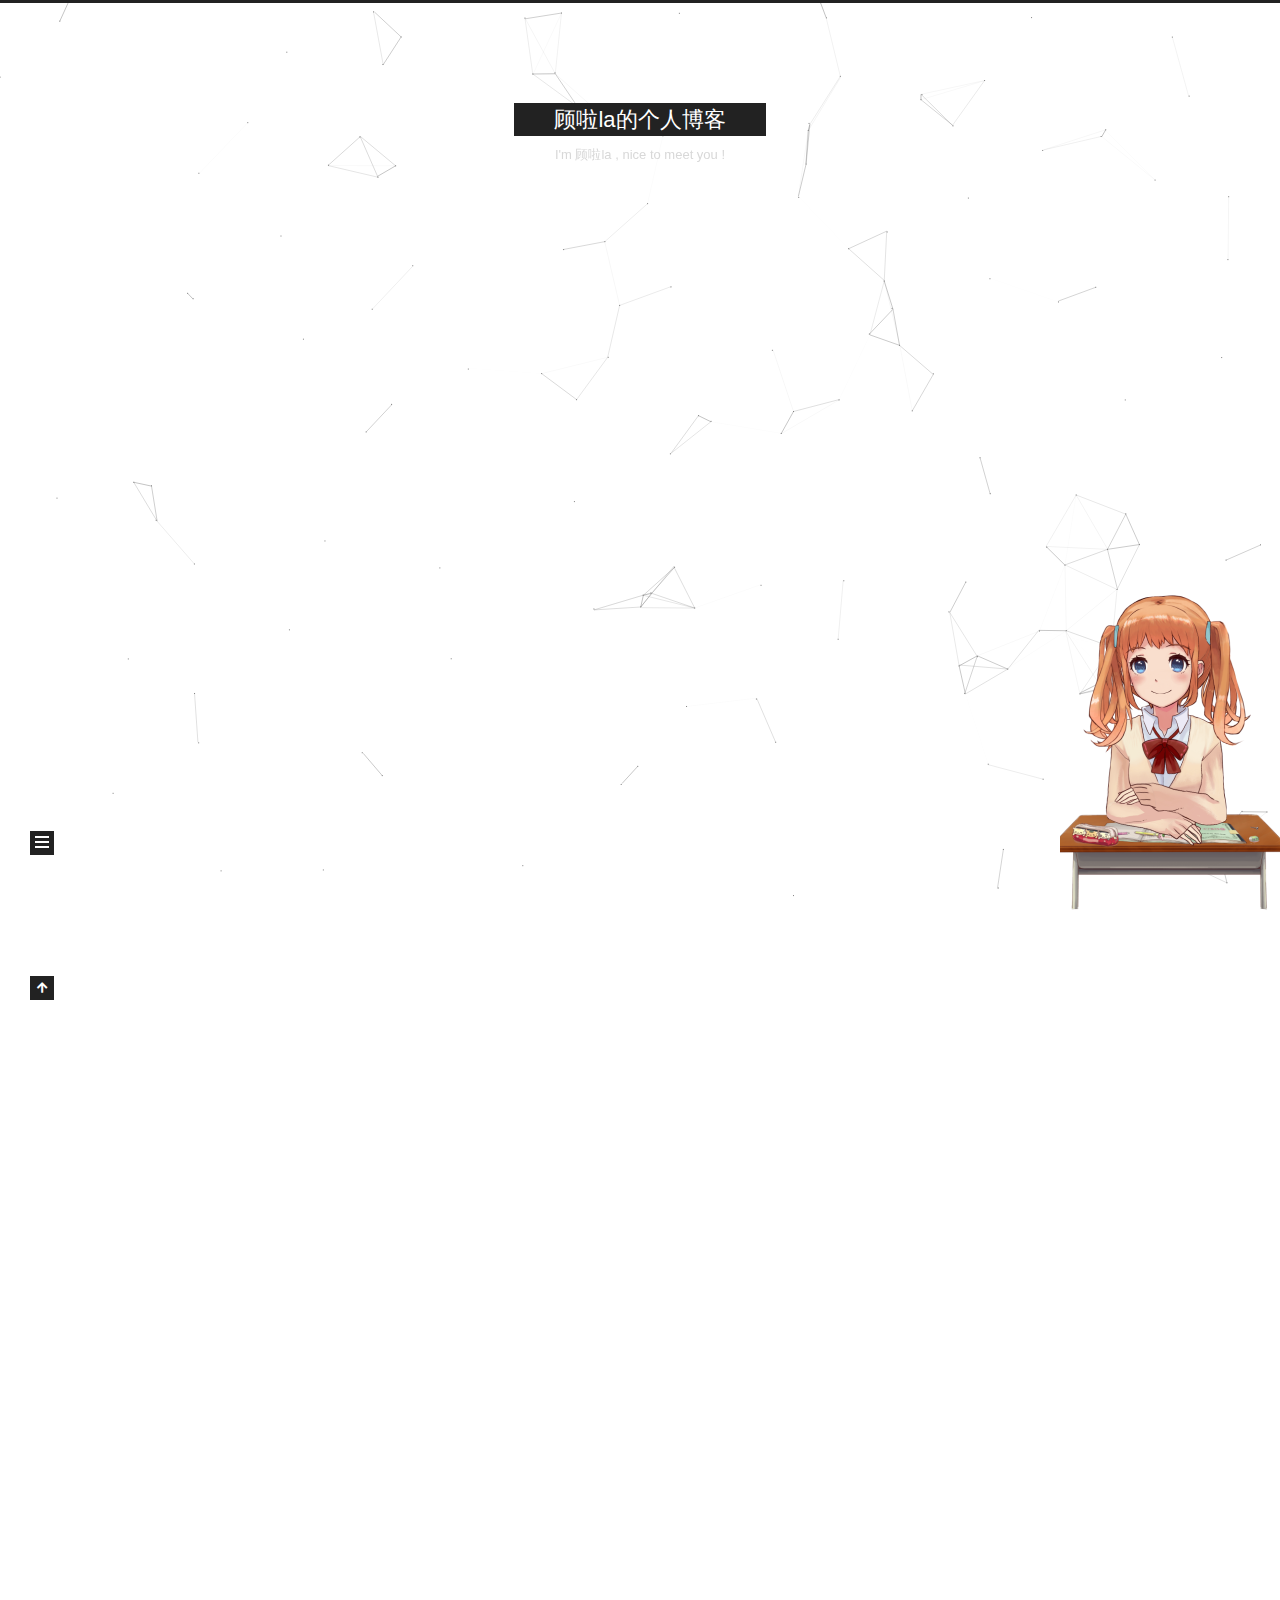
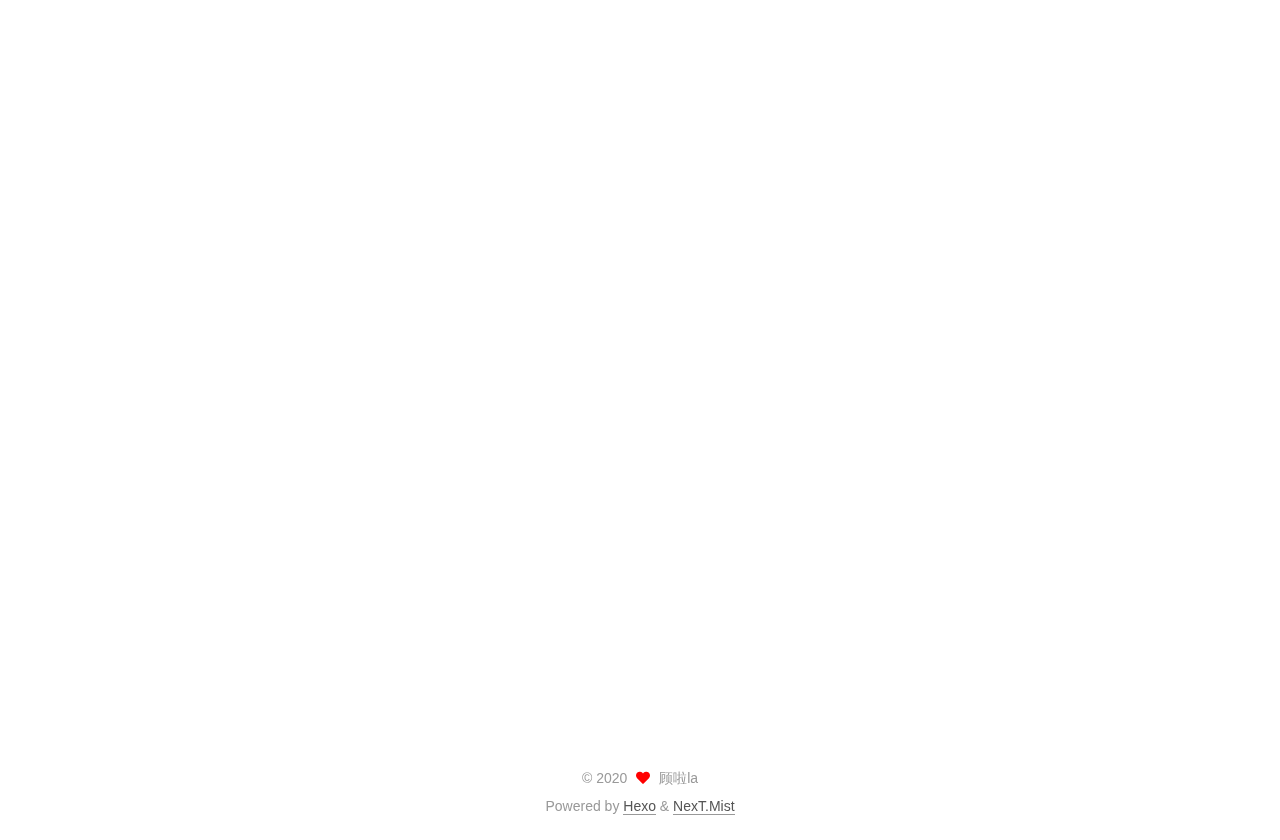
<file: index.html>
<!DOCTYPE html>
<html lang="en">
<head>
  <meta charset="UTF-8">
<meta name="viewport" content="width=device-width, initial-scale=1, maximum-scale=2">
<meta name="theme-color" content="#222">
<meta name="generator" content="Hexo 4.2.0">
  <link rel="apple-touch-icon" sizes="180x180" href="/images/apple-touch-icon-next.png">
  <link rel="icon" type="image/png" sizes="32x32" href="/images/favicon-32x32-next.png">
  <link rel="icon" type="image/png" sizes="16x16" href="/images/favicon-16x16-next.png">
  <link rel="mask-icon" href="/images/logo.svg" color="#222">

<link rel="stylesheet" href="/css/main.css">


<link rel="stylesheet" href="/lib/font-awesome/css/all.min.css">

<script id="hexo-configurations">
    var NexT = window.NexT || {};
    var CONFIG = {"hostname":"gutaiduanzhuang.github.io","root":"/","scheme":"Mist","version":"7.8.0","exturl":false,"sidebar":{"position":"left","display":"post","padding":18,"offset":12,"onmobile":false},"copycode":{"enable":false,"show_result":false,"style":null},"back2top":{"enable":true,"sidebar":false,"scrollpercent":false},"bookmark":{"enable":false,"color":"#222","save":"auto"},"fancybox":false,"mediumzoom":false,"lazyload":false,"pangu":false,"comments":{"style":"tabs","active":null,"storage":true,"lazyload":false,"nav":null},"algolia":{"hits":{"per_page":10},"labels":{"input_placeholder":"Search for Posts","hits_empty":"We didn't find any results for the search: ${query}","hits_stats":"${hits} results found in ${time} ms"}},"localsearch":{"enable":false,"trigger":"auto","top_n_per_article":1,"unescape":false,"preload":false},"motion":{"enable":true,"async":false,"transition":{"post_block":"fadeIn","post_header":"slideDownIn","post_body":"slideDownIn","coll_header":"slideLeftIn","sidebar":"slideUpIn"}}};
  </script>

  <meta property="og:type" content="website">
<meta property="og:title" content="顾啦la的个人博客">
<meta property="og:url" content="https://gutaiduanzhuang.github.io/index.html">
<meta property="og:site_name" content="顾啦la的个人博客">
<meta property="og:locale" content="en_US">
<meta property="article:author" content="顾啦la">
<meta name="twitter:card" content="summary">

<link rel="canonical" href="https://gutaiduanzhuang.github.io/">


<script id="page-configurations">
  // https://hexo.io/docs/variables.html
  CONFIG.page = {
    sidebar: "",
    isHome : true,
    isPost : false,
    lang   : 'en'
  };
</script>

  <title>顾啦la的个人博客</title>
  






  <noscript>
  <style>
  .use-motion .brand,
  .use-motion .menu-item,
  .sidebar-inner,
  .use-motion .post-block,
  .use-motion .pagination,
  .use-motion .comments,
  .use-motion .post-header,
  .use-motion .post-body,
  .use-motion .collection-header { opacity: initial; }

  .use-motion .site-title,
  .use-motion .site-subtitle {
    opacity: initial;
    top: initial;
  }

  .use-motion .logo-line-before i { left: initial; }
  .use-motion .logo-line-after i { right: initial; }
  </style>
</noscript>

<link rel="alternate" href="/atom.xml" title="顾啦la的个人博客" type="application/atom+xml">
</head>

<body itemscope itemtype="http://schema.org/WebPage">
  <div class="container use-motion">
    <div class="headband"></div>

    <header class="header" itemscope itemtype="http://schema.org/WPHeader">
      <div class="header-inner"><div class="site-brand-container">
  <div class="site-nav-toggle">
    <div class="toggle" aria-label="Toggle navigation bar">
      <span class="toggle-line toggle-line-first"></span>
      <span class="toggle-line toggle-line-middle"></span>
      <span class="toggle-line toggle-line-last"></span>
    </div>
  </div>

  <div class="site-meta">

    <a href="/" class="brand" rel="start">
      <span class="logo-line-before"><i></i></span>
      <h1 class="site-title">顾啦la的个人博客</h1>
      <span class="logo-line-after"><i></i></span>
    </a>
      <p class="site-subtitle" itemprop="description">I'm 顾啦la , nice to meet you !</p>
  </div>

  <div class="site-nav-right">
    <div class="toggle popup-trigger">
    </div>
  </div>
</div>




<nav class="site-nav">
  <ul id="menu" class="main-menu menu">
        <li class="menu-item menu-item-home">

    <a href="/" rel="section"><i class="fa fa-home fa-fw"></i>Home</a>

  </li>
        <li class="menu-item menu-item-archives">

    <a href="/archives/" rel="section"><i class="fa fa-archive fa-fw"></i>Archives<span class="badge">2</span></a>

  </li>
  </ul>
</nav>




</div>
    </header>

    
  <div class="back-to-top">
    <i class="fa fa-arrow-up"></i>
    <span>0%</span>
  </div>


    <main class="main">
      <div class="main-inner">
        <div class="content-wrap">
          

          <div class="content index posts-expand">
            
      
  
  
  <article itemscope itemtype="http://schema.org/Article" class="post-block" lang="en">
    <link itemprop="mainEntityOfPage" href="https://gutaiduanzhuang.github.io/2020/05/22/%E5%A6%82%E4%BD%95%E6%90%AD%E5%BB%BAHEXO%E5%8D%9A%E5%AE%A2/">

    <span hidden itemprop="author" itemscope itemtype="http://schema.org/Person">
      <meta itemprop="image" content="/images/%E5%BA%94%E8%AF%A5%E6%98%AF%E5%85%94%E5%AD%90%E5%90%A71.jpg">
      <meta itemprop="name" content="顾啦la">
      <meta itemprop="description" content="">
    </span>

    <span hidden itemprop="publisher" itemscope itemtype="http://schema.org/Organization">
      <meta itemprop="name" content="顾啦la的个人博客">
    </span>
      <header class="post-header">
        <h2 class="post-title" itemprop="name headline">
          
            <a href="/2020/05/22/%E5%A6%82%E4%BD%95%E6%90%AD%E5%BB%BAHEXO%E5%8D%9A%E5%AE%A2/" class="post-title-link" itemprop="url">如何搭建HEXO博客</a>
        </h2>

        <div class="post-meta">
            <span class="post-meta-item">
              <span class="post-meta-item-icon">
                <i class="far fa-calendar"></i>
              </span>
              <span class="post-meta-item-text">Posted on</span>
              

              <time title="Created: 2020-05-22 15:15:59 / Modified: 15:34:28" itemprop="dateCreated datePublished" datetime="2020-05-22T15:15:59+08:00">2020-05-22</time>
            </span>

          

        </div>
      </header>

    
    
    
    <div class="post-body" itemprop="articleBody">

      
          <h1 id="如何搭建HEXO博客"><a href="#如何搭建HEXO博客" class="headerlink" title="如何搭建HEXO博客"></a>如何搭建HEXO博客</h1><h3 id="这是一篇示例文章，也是我在HEXO上写的第一篇文章"><a href="#这是一篇示例文章，也是我在HEXO上写的第一篇文章" class="headerlink" title="这是一篇示例文章，也是我在HEXO上写的第一篇文章"></a>这是一篇示例文章，也是我在HEXO上写的第一篇文章</h3><p>主要目的是熟悉markdown的语法（借着搭建博客教程的名号哈哈）</p>
<p>目录</p>
<ol>
<li>创建github个人仓库</li>
<li>安装git</li>
<li>安装nodejs</li>
<li>安装hexo</li>
<li>最终搭建</li>
</ol>
<p>想要了解具体细节，可以看我在知乎上的文章</p>
<p>如何搭建hexo个人博客 - 顾啦la的文章 - 知乎<br><a href="https://zhuanlan.zhihu.com/p/137497835" target="_blank" rel="noopener">https://zhuanlan.zhihu.com/p/137497835</a></p>
<p>先到这儿吧，我发布试试。</p>

      
    </div>

    
    
    
      <footer class="post-footer">
        <div class="post-eof"></div>
      </footer>
  </article>
  
  
  

      
  
  
  <article itemscope itemtype="http://schema.org/Article" class="post-block" lang="en">
    <link itemprop="mainEntityOfPage" href="https://gutaiduanzhuang.github.io/2020/04/17/hello-world/">

    <span hidden itemprop="author" itemscope itemtype="http://schema.org/Person">
      <meta itemprop="image" content="/images/%E5%BA%94%E8%AF%A5%E6%98%AF%E5%85%94%E5%AD%90%E5%90%A71.jpg">
      <meta itemprop="name" content="顾啦la">
      <meta itemprop="description" content="">
    </span>

    <span hidden itemprop="publisher" itemscope itemtype="http://schema.org/Organization">
      <meta itemprop="name" content="顾啦la的个人博客">
    </span>
      <header class="post-header">
        <h2 class="post-title" itemprop="name headline">
          
            <a href="/2020/04/17/hello-world/" class="post-title-link" itemprop="url">Hello World</a>
        </h2>

        <div class="post-meta">
            <span class="post-meta-item">
              <span class="post-meta-item-icon">
                <i class="far fa-calendar"></i>
              </span>
              <span class="post-meta-item-text">Posted on</span>

              <time title="Created: 2020-04-17 21:01:38" itemprop="dateCreated datePublished" datetime="2020-04-17T21:01:38+08:00">2020-04-17</time>
            </span>

          

        </div>
      </header>

    
    
    
    <div class="post-body" itemprop="articleBody">

      
          <p>Welcome to <a href="https://hexo.io/" target="_blank" rel="noopener">Hexo</a>! This is your very first post. Check <a href="https://hexo.io/docs/" target="_blank" rel="noopener">documentation</a> for more info. If you get any problems when using Hexo, you can find the answer in <a href="https://hexo.io/docs/troubleshooting.html" target="_blank" rel="noopener">troubleshooting</a> or you can ask me on <a href="https://github.com/hexojs/hexo/issues" target="_blank" rel="noopener">GitHub</a>.</p>
<h2 id="Quick-Start"><a href="#Quick-Start" class="headerlink" title="Quick Start"></a>Quick Start</h2><h3 id="Create-a-new-post"><a href="#Create-a-new-post" class="headerlink" title="Create a new post"></a>Create a new post</h3><figure class="highlight bash"><table><tr><td class="gutter"><pre><span class="line">1</span><br></pre></td><td class="code"><pre><span class="line">$ hexo new <span class="string">"My New Post"</span></span><br></pre></td></tr></table></figure>

<p>More info: <a href="https://hexo.io/docs/writing.html" target="_blank" rel="noopener">Writing</a></p>
<h3 id="Run-server"><a href="#Run-server" class="headerlink" title="Run server"></a>Run server</h3><figure class="highlight bash"><table><tr><td class="gutter"><pre><span class="line">1</span><br></pre></td><td class="code"><pre><span class="line">$ hexo server</span><br></pre></td></tr></table></figure>

<p>More info: <a href="https://hexo.io/docs/server.html" target="_blank" rel="noopener">Server</a></p>
<h3 id="Generate-static-files"><a href="#Generate-static-files" class="headerlink" title="Generate static files"></a>Generate static files</h3><figure class="highlight bash"><table><tr><td class="gutter"><pre><span class="line">1</span><br></pre></td><td class="code"><pre><span class="line">$ hexo generate</span><br></pre></td></tr></table></figure>

<p>More info: <a href="https://hexo.io/docs/generating.html" target="_blank" rel="noopener">Generating</a></p>
<h3 id="Deploy-to-remote-sites"><a href="#Deploy-to-remote-sites" class="headerlink" title="Deploy to remote sites"></a>Deploy to remote sites</h3><figure class="highlight bash"><table><tr><td class="gutter"><pre><span class="line">1</span><br></pre></td><td class="code"><pre><span class="line">$ hexo deploy</span><br></pre></td></tr></table></figure>

<p>More info: <a href="https://hexo.io/docs/one-command-deployment.html" target="_blank" rel="noopener">Deployment</a></p>

      
    </div>

    
    
    
      <footer class="post-footer">
        <div class="post-eof"></div>
      </footer>
  </article>
  
  
  


  



          </div>
          

<script>
  window.addEventListener('tabs:register', () => {
    let { activeClass } = CONFIG.comments;
    if (CONFIG.comments.storage) {
      activeClass = localStorage.getItem('comments_active') || activeClass;
    }
    if (activeClass) {
      let activeTab = document.querySelector(`a[href="#comment-${activeClass}"]`);
      if (activeTab) {
        activeTab.click();
      }
    }
  });
  if (CONFIG.comments.storage) {
    window.addEventListener('tabs:click', event => {
      if (!event.target.matches('.tabs-comment .tab-content .tab-pane')) return;
      let commentClass = event.target.classList[1];
      localStorage.setItem('comments_active', commentClass);
    });
  }
</script>

        </div>
          
  
  <div class="toggle sidebar-toggle">
    <span class="toggle-line toggle-line-first"></span>
    <span class="toggle-line toggle-line-middle"></span>
    <span class="toggle-line toggle-line-last"></span>
  </div>

  <aside class="sidebar">
    <div class="sidebar-inner">

      <ul class="sidebar-nav motion-element">
        <li class="sidebar-nav-toc">
          Table of Contents
        </li>
        <li class="sidebar-nav-overview">
          Overview
        </li>
      </ul>

      <!--noindex-->
      <div class="post-toc-wrap sidebar-panel">
      </div>
      <!--/noindex-->

      <div class="site-overview-wrap sidebar-panel">
        <div class="site-author motion-element" itemprop="author" itemscope itemtype="http://schema.org/Person">
    <img class="site-author-image" itemprop="image" alt="顾啦la"
      src="/images/%E5%BA%94%E8%AF%A5%E6%98%AF%E5%85%94%E5%AD%90%E5%90%A71.jpg">
  <p class="site-author-name" itemprop="name">顾啦la</p>
  <div class="site-description" itemprop="description"></div>
</div>
<div class="site-state-wrap motion-element">
  <nav class="site-state">
      <div class="site-state-item site-state-posts">
          <a href="/archives/">
        
          <span class="site-state-item-count">2</span>
          <span class="site-state-item-name">posts</span>
        </a>
      </div>
  </nav>
</div>
  <div class="links-of-author motion-element">
      <span class="links-of-author-item">
        <a href="https://github.com/Gutaiduanzhuang" title="GitHub → https:&#x2F;&#x2F;github.com&#x2F;Gutaiduanzhuang" rel="noopener" target="_blank"><i class="fab fa-github fa-fw"></i>GitHub</a>
      </span>
  </div>


  <div class="links-of-blogroll motion-element">
    <div class="links-of-blogroll-title"><i class="fa fa-link fa-fw"></i>
      Links
    </div>
    <ul class="links-of-blogroll-list">
        <li class="links-of-blogroll-item">
          <a href="https://nc-77.github.io/" title="https:&#x2F;&#x2F;nc-77.github.io" rel="noopener" target="_blank">友情链接我的小伙伴1</a>
        </li>
        <li class="links-of-blogroll-item">
          <a href="https://bbboundary.github.io/" title="https:&#x2F;&#x2F;bbboundary.github.io" rel="noopener" target="_blank">友情链接我的小伙伴2</a>
        </li>
    </ul>
  </div>

      </div>

    </div>
  </aside>
  <div id="sidebar-dimmer"></div>


      </div>
    </main>

    <footer class="footer">
      <div class="footer-inner">
        

        

<div class="copyright">
  
  &copy; 
  <span itemprop="copyrightYear">2020</span>
  <span class="with-love">
    <i class="fa fa-heart"></i>
  </span>
  <span class="author" itemprop="copyrightHolder">顾啦la</span>
</div>
  <div class="powered-by">Powered by <a href="https://hexo.io/" class="theme-link" rel="noopener" target="_blank">Hexo</a> & <a href="https://mist.theme-next.org/" class="theme-link" rel="noopener" target="_blank">NexT.Mist</a>
  </div>

        








      </div>
    </footer>
  </div>

  
  
  <script color='0,0,0' opacity='0.5' zIndex='-1' count='150' src="/lib/canvas-nest/canvas-nest.min.js"></script>
  <script src="/lib/anime.min.js"></script>
  <script src="/lib/velocity/velocity.min.js"></script>
  <script src="/lib/velocity/velocity.ui.min.js"></script>

<script src="/js/utils.js"></script>

<script src="/js/motion.js"></script>


<script src="/js/schemes/muse.js"></script>


<script src="/js/next-boot.js"></script>




  















  

  

<script src="/live2dw/lib/L2Dwidget.min.js?094cbace49a39548bed64abff5988b05"></script><script>L2Dwidget.init({"pluginModelPath":"assets/","model":{"jsonPath":"/live2dw/assets/shizuku.model.json"},"display":{"position":"right","width":220,"height":440},"mobile":{"show":true},"rect":{"opacity":0.5},"log":false,"pluginJsPath":"lib/","pluginRootPath":"live2dw/","tagMode":false});</script></body>
</html>
</file>
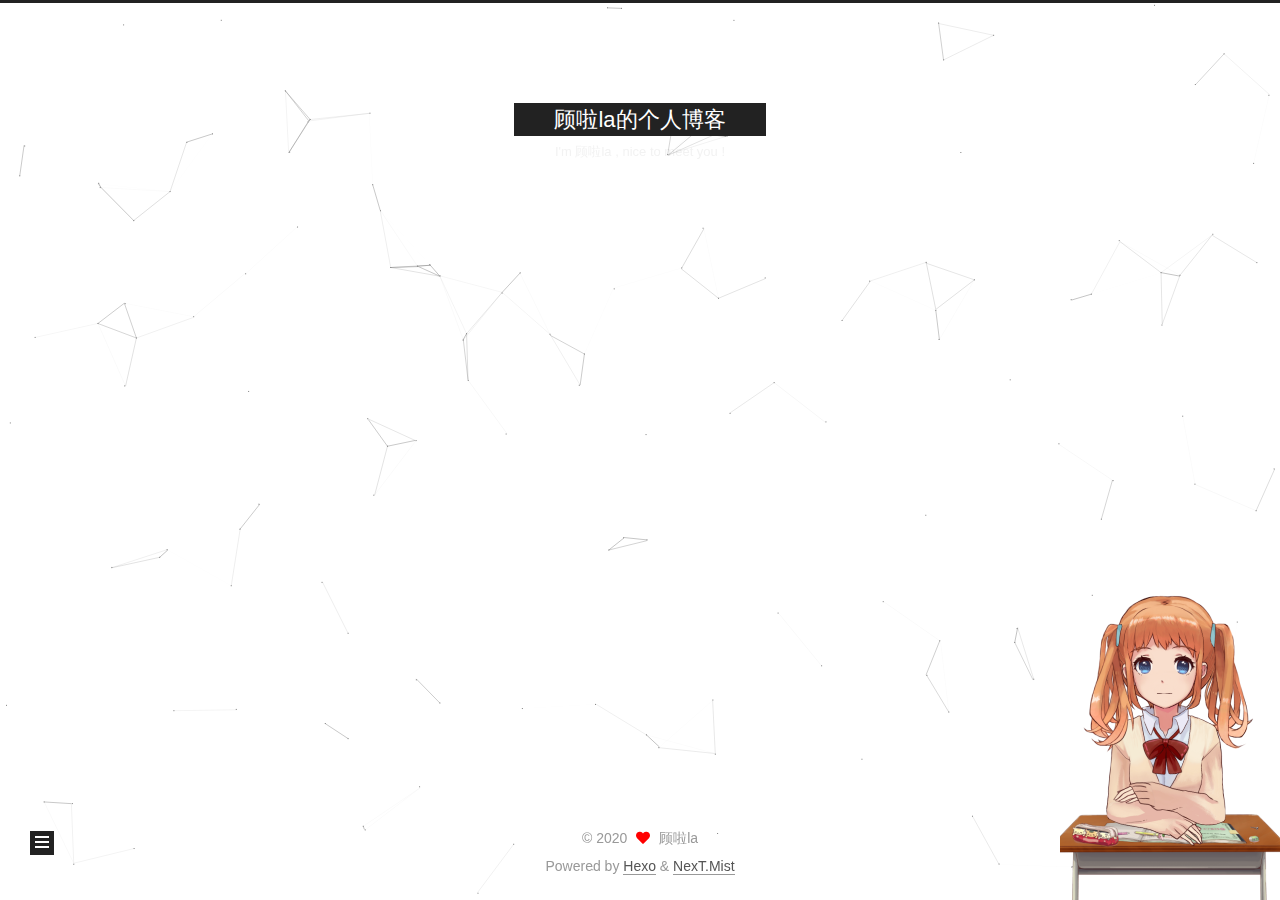
<file: archives/index.html>
<!DOCTYPE html>
<html lang="en">
<head>
  <meta charset="UTF-8">
<meta name="viewport" content="width=device-width, initial-scale=1, maximum-scale=2">
<meta name="theme-color" content="#222">
<meta name="generator" content="Hexo 4.2.0">
  <link rel="apple-touch-icon" sizes="180x180" href="/images/apple-touch-icon-next.png">
  <link rel="icon" type="image/png" sizes="32x32" href="/images/favicon-32x32-next.png">
  <link rel="icon" type="image/png" sizes="16x16" href="/images/favicon-16x16-next.png">
  <link rel="mask-icon" href="/images/logo.svg" color="#222">

<link rel="stylesheet" href="/css/main.css">


<link rel="stylesheet" href="/lib/font-awesome/css/all.min.css">

<script id="hexo-configurations">
    var NexT = window.NexT || {};
    var CONFIG = {"hostname":"gutaiduanzhuang.github.io","root":"/","scheme":"Mist","version":"7.8.0","exturl":false,"sidebar":{"position":"left","display":"post","padding":18,"offset":12,"onmobile":false},"copycode":{"enable":false,"show_result":false,"style":null},"back2top":{"enable":true,"sidebar":false,"scrollpercent":false},"bookmark":{"enable":false,"color":"#222","save":"auto"},"fancybox":false,"mediumzoom":false,"lazyload":false,"pangu":false,"comments":{"style":"tabs","active":null,"storage":true,"lazyload":false,"nav":null},"algolia":{"hits":{"per_page":10},"labels":{"input_placeholder":"Search for Posts","hits_empty":"We didn't find any results for the search: ${query}","hits_stats":"${hits} results found in ${time} ms"}},"localsearch":{"enable":false,"trigger":"auto","top_n_per_article":1,"unescape":false,"preload":false},"motion":{"enable":true,"async":false,"transition":{"post_block":"fadeIn","post_header":"slideDownIn","post_body":"slideDownIn","coll_header":"slideLeftIn","sidebar":"slideUpIn"}}};
  </script>

  <meta property="og:type" content="website">
<meta property="og:title" content="顾啦la的个人博客">
<meta property="og:url" content="https://gutaiduanzhuang.github.io/archives/index.html">
<meta property="og:site_name" content="顾啦la的个人博客">
<meta property="og:locale" content="en_US">
<meta property="article:author" content="顾啦la">
<meta name="twitter:card" content="summary">

<link rel="canonical" href="https://gutaiduanzhuang.github.io/archives/">


<script id="page-configurations">
  // https://hexo.io/docs/variables.html
  CONFIG.page = {
    sidebar: "",
    isHome : false,
    isPost : false,
    lang   : 'en'
  };
</script>

  <title>Archive | 顾啦la的个人博客</title>
  






  <noscript>
  <style>
  .use-motion .brand,
  .use-motion .menu-item,
  .sidebar-inner,
  .use-motion .post-block,
  .use-motion .pagination,
  .use-motion .comments,
  .use-motion .post-header,
  .use-motion .post-body,
  .use-motion .collection-header { opacity: initial; }

  .use-motion .site-title,
  .use-motion .site-subtitle {
    opacity: initial;
    top: initial;
  }

  .use-motion .logo-line-before i { left: initial; }
  .use-motion .logo-line-after i { right: initial; }
  </style>
</noscript>

<link rel="alternate" href="/atom.xml" title="顾啦la的个人博客" type="application/atom+xml">
</head>

<body itemscope itemtype="http://schema.org/WebPage">
  <div class="container use-motion">
    <div class="headband"></div>

    <header class="header" itemscope itemtype="http://schema.org/WPHeader">
      <div class="header-inner"><div class="site-brand-container">
  <div class="site-nav-toggle">
    <div class="toggle" aria-label="Toggle navigation bar">
      <span class="toggle-line toggle-line-first"></span>
      <span class="toggle-line toggle-line-middle"></span>
      <span class="toggle-line toggle-line-last"></span>
    </div>
  </div>

  <div class="site-meta">

    <a href="/" class="brand" rel="start">
      <span class="logo-line-before"><i></i></span>
      <h1 class="site-title">顾啦la的个人博客</h1>
      <span class="logo-line-after"><i></i></span>
    </a>
      <p class="site-subtitle" itemprop="description">I'm 顾啦la , nice to meet you !</p>
  </div>

  <div class="site-nav-right">
    <div class="toggle popup-trigger">
    </div>
  </div>
</div>




<nav class="site-nav">
  <ul id="menu" class="main-menu menu">
        <li class="menu-item menu-item-home">

    <a href="/" rel="section"><i class="fa fa-home fa-fw"></i>Home</a>

  </li>
        <li class="menu-item menu-item-archives">

    <a href="/archives/" rel="section"><i class="fa fa-archive fa-fw"></i>Archives<span class="badge">2</span></a>

  </li>
  </ul>
</nav>




</div>
    </header>

    
  <div class="back-to-top">
    <i class="fa fa-arrow-up"></i>
    <span>0%</span>
  </div>


    <main class="main">
      <div class="main-inner">
        <div class="content-wrap">
          

          <div class="content archive">
            

  
  
  
  <div class="post-block">
    <div class="posts-collapse">
      <div class="collection-title">
        <span class="collection-header">Um..! 2 posts in total. Keep on posting.</span>
      </div>

      
    <div class="collection-year">
      <span class="collection-header">2020</span>
    </div>

  <article itemscope itemtype="http://schema.org/Article">
    <header class="post-header">

      <div class="post-meta">
        <time itemprop="dateCreated"
              datetime="2020-05-22T15:15:59+08:00"
              content="2020-05-22">
          05-22
        </time>
      </div>

      <div class="post-title">
          <a class="post-title-link" href="/2020/05/22/%E5%A6%82%E4%BD%95%E6%90%AD%E5%BB%BAHEXO%E5%8D%9A%E5%AE%A2/" itemprop="url">
            <span itemprop="name">如何搭建HEXO博客</span>
          </a>
      </div>

    </header>
  </article>

  <article itemscope itemtype="http://schema.org/Article">
    <header class="post-header">

      <div class="post-meta">
        <time itemprop="dateCreated"
              datetime="2020-04-17T21:01:38+08:00"
              content="2020-04-17">
          04-17
        </time>
      </div>

      <div class="post-title">
          <a class="post-title-link" href="/2020/04/17/hello-world/" itemprop="url">
            <span itemprop="name">Hello World</span>
          </a>
      </div>

    </header>
  </article>


    </div>
  </div>
  
  
  

  



          </div>
          

<script>
  window.addEventListener('tabs:register', () => {
    let { activeClass } = CONFIG.comments;
    if (CONFIG.comments.storage) {
      activeClass = localStorage.getItem('comments_active') || activeClass;
    }
    if (activeClass) {
      let activeTab = document.querySelector(`a[href="#comment-${activeClass}"]`);
      if (activeTab) {
        activeTab.click();
      }
    }
  });
  if (CONFIG.comments.storage) {
    window.addEventListener('tabs:click', event => {
      if (!event.target.matches('.tabs-comment .tab-content .tab-pane')) return;
      let commentClass = event.target.classList[1];
      localStorage.setItem('comments_active', commentClass);
    });
  }
</script>

        </div>
          
  
  <div class="toggle sidebar-toggle">
    <span class="toggle-line toggle-line-first"></span>
    <span class="toggle-line toggle-line-middle"></span>
    <span class="toggle-line toggle-line-last"></span>
  </div>

  <aside class="sidebar">
    <div class="sidebar-inner">

      <ul class="sidebar-nav motion-element">
        <li class="sidebar-nav-toc">
          Table of Contents
        </li>
        <li class="sidebar-nav-overview">
          Overview
        </li>
      </ul>

      <!--noindex-->
      <div class="post-toc-wrap sidebar-panel">
      </div>
      <!--/noindex-->

      <div class="site-overview-wrap sidebar-panel">
        <div class="site-author motion-element" itemprop="author" itemscope itemtype="http://schema.org/Person">
    <img class="site-author-image" itemprop="image" alt="顾啦la"
      src="/images/%E5%BA%94%E8%AF%A5%E6%98%AF%E5%85%94%E5%AD%90%E5%90%A71.jpg">
  <p class="site-author-name" itemprop="name">顾啦la</p>
  <div class="site-description" itemprop="description"></div>
</div>
<div class="site-state-wrap motion-element">
  <nav class="site-state">
      <div class="site-state-item site-state-posts">
          <a href="/archives/">
        
          <span class="site-state-item-count">2</span>
          <span class="site-state-item-name">posts</span>
        </a>
      </div>
  </nav>
</div>
  <div class="links-of-author motion-element">
      <span class="links-of-author-item">
        <a href="https://github.com/Gutaiduanzhuang" title="GitHub → https:&#x2F;&#x2F;github.com&#x2F;Gutaiduanzhuang" rel="noopener" target="_blank"><i class="fab fa-github fa-fw"></i>GitHub</a>
      </span>
  </div>


  <div class="links-of-blogroll motion-element">
    <div class="links-of-blogroll-title"><i class="fa fa-link fa-fw"></i>
      Links
    </div>
    <ul class="links-of-blogroll-list">
        <li class="links-of-blogroll-item">
          <a href="https://nc-77.github.io/" title="https:&#x2F;&#x2F;nc-77.github.io" rel="noopener" target="_blank">友情链接我的小伙伴1</a>
        </li>
        <li class="links-of-blogroll-item">
          <a href="https://bbboundary.github.io/" title="https:&#x2F;&#x2F;bbboundary.github.io" rel="noopener" target="_blank">友情链接我的小伙伴2</a>
        </li>
    </ul>
  </div>

      </div>

    </div>
  </aside>
  <div id="sidebar-dimmer"></div>


      </div>
    </main>

    <footer class="footer">
      <div class="footer-inner">
        

        

<div class="copyright">
  
  &copy; 
  <span itemprop="copyrightYear">2020</span>
  <span class="with-love">
    <i class="fa fa-heart"></i>
  </span>
  <span class="author" itemprop="copyrightHolder">顾啦la</span>
</div>
  <div class="powered-by">Powered by <a href="https://hexo.io/" class="theme-link" rel="noopener" target="_blank">Hexo</a> & <a href="https://mist.theme-next.org/" class="theme-link" rel="noopener" target="_blank">NexT.Mist</a>
  </div>

        








      </div>
    </footer>
  </div>

  
  
  <script color='0,0,0' opacity='0.5' zIndex='-1' count='150' src="/lib/canvas-nest/canvas-nest.min.js"></script>
  <script src="/lib/anime.min.js"></script>
  <script src="/lib/velocity/velocity.min.js"></script>
  <script src="/lib/velocity/velocity.ui.min.js"></script>

<script src="/js/utils.js"></script>

<script src="/js/motion.js"></script>


<script src="/js/schemes/muse.js"></script>


<script src="/js/next-boot.js"></script>




  















  

  

<script src="/live2dw/lib/L2Dwidget.min.js?094cbace49a39548bed64abff5988b05"></script><script>L2Dwidget.init({"pluginModelPath":"assets/","model":{"jsonPath":"/live2dw/assets/shizuku.model.json"},"display":{"position":"right","width":220,"height":440},"mobile":{"show":true},"rect":{"opacity":0.5},"log":false,"pluginJsPath":"lib/","pluginRootPath":"live2dw/","tagMode":false});</script></body>
</html>
</file>
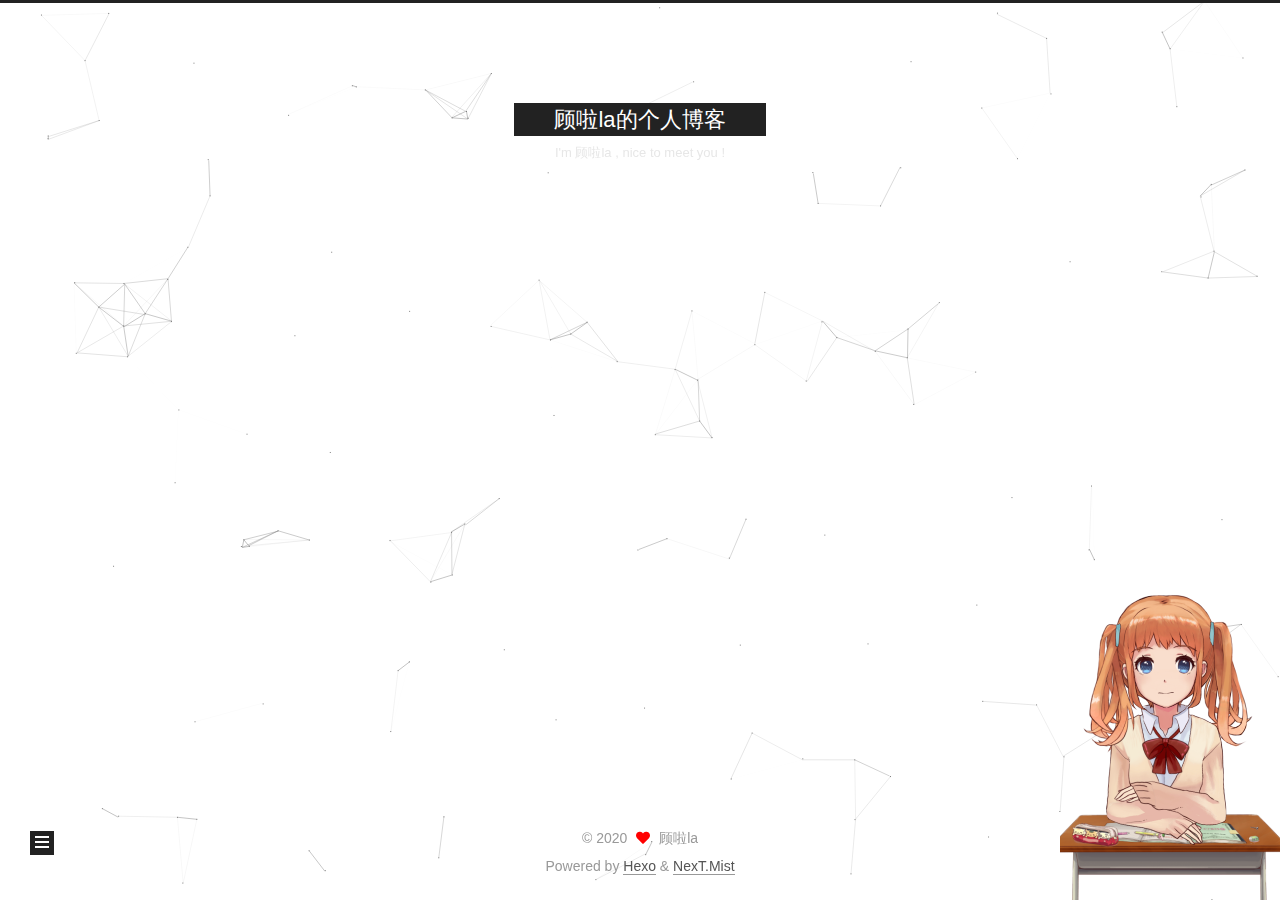
<file: archives/2020/index.html>
<!DOCTYPE html>
<html lang="en">
<head>
  <meta charset="UTF-8">
<meta name="viewport" content="width=device-width, initial-scale=1, maximum-scale=2">
<meta name="theme-color" content="#222">
<meta name="generator" content="Hexo 4.2.0">
  <link rel="apple-touch-icon" sizes="180x180" href="/images/apple-touch-icon-next.png">
  <link rel="icon" type="image/png" sizes="32x32" href="/images/favicon-32x32-next.png">
  <link rel="icon" type="image/png" sizes="16x16" href="/images/favicon-16x16-next.png">
  <link rel="mask-icon" href="/images/logo.svg" color="#222">

<link rel="stylesheet" href="/css/main.css">


<link rel="stylesheet" href="/lib/font-awesome/css/all.min.css">

<script id="hexo-configurations">
    var NexT = window.NexT || {};
    var CONFIG = {"hostname":"gutaiduanzhuang.github.io","root":"/","scheme":"Mist","version":"7.8.0","exturl":false,"sidebar":{"position":"left","display":"post","padding":18,"offset":12,"onmobile":false},"copycode":{"enable":false,"show_result":false,"style":null},"back2top":{"enable":true,"sidebar":false,"scrollpercent":false},"bookmark":{"enable":false,"color":"#222","save":"auto"},"fancybox":false,"mediumzoom":false,"lazyload":false,"pangu":false,"comments":{"style":"tabs","active":null,"storage":true,"lazyload":false,"nav":null},"algolia":{"hits":{"per_page":10},"labels":{"input_placeholder":"Search for Posts","hits_empty":"We didn't find any results for the search: ${query}","hits_stats":"${hits} results found in ${time} ms"}},"localsearch":{"enable":false,"trigger":"auto","top_n_per_article":1,"unescape":false,"preload":false},"motion":{"enable":true,"async":false,"transition":{"post_block":"fadeIn","post_header":"slideDownIn","post_body":"slideDownIn","coll_header":"slideLeftIn","sidebar":"slideUpIn"}}};
  </script>

  <meta property="og:type" content="website">
<meta property="og:title" content="顾啦la的个人博客">
<meta property="og:url" content="https://gutaiduanzhuang.github.io/archives/2020/index.html">
<meta property="og:site_name" content="顾啦la的个人博客">
<meta property="og:locale" content="en_US">
<meta property="article:author" content="顾啦la">
<meta name="twitter:card" content="summary">

<link rel="canonical" href="https://gutaiduanzhuang.github.io/archives/2020/">


<script id="page-configurations">
  // https://hexo.io/docs/variables.html
  CONFIG.page = {
    sidebar: "",
    isHome : false,
    isPost : false,
    lang   : 'en'
  };
</script>

  <title>Archive | 顾啦la的个人博客</title>
  






  <noscript>
  <style>
  .use-motion .brand,
  .use-motion .menu-item,
  .sidebar-inner,
  .use-motion .post-block,
  .use-motion .pagination,
  .use-motion .comments,
  .use-motion .post-header,
  .use-motion .post-body,
  .use-motion .collection-header { opacity: initial; }

  .use-motion .site-title,
  .use-motion .site-subtitle {
    opacity: initial;
    top: initial;
  }

  .use-motion .logo-line-before i { left: initial; }
  .use-motion .logo-line-after i { right: initial; }
  </style>
</noscript>

<link rel="alternate" href="/atom.xml" title="顾啦la的个人博客" type="application/atom+xml">
</head>

<body itemscope itemtype="http://schema.org/WebPage">
  <div class="container use-motion">
    <div class="headband"></div>

    <header class="header" itemscope itemtype="http://schema.org/WPHeader">
      <div class="header-inner"><div class="site-brand-container">
  <div class="site-nav-toggle">
    <div class="toggle" aria-label="Toggle navigation bar">
      <span class="toggle-line toggle-line-first"></span>
      <span class="toggle-line toggle-line-middle"></span>
      <span class="toggle-line toggle-line-last"></span>
    </div>
  </div>

  <div class="site-meta">

    <a href="/" class="brand" rel="start">
      <span class="logo-line-before"><i></i></span>
      <h1 class="site-title">顾啦la的个人博客</h1>
      <span class="logo-line-after"><i></i></span>
    </a>
      <p class="site-subtitle" itemprop="description">I'm 顾啦la , nice to meet you !</p>
  </div>

  <div class="site-nav-right">
    <div class="toggle popup-trigger">
    </div>
  </div>
</div>




<nav class="site-nav">
  <ul id="menu" class="main-menu menu">
        <li class="menu-item menu-item-home">

    <a href="/" rel="section"><i class="fa fa-home fa-fw"></i>Home</a>

  </li>
        <li class="menu-item menu-item-archives">

    <a href="/archives/" rel="section"><i class="fa fa-archive fa-fw"></i>Archives<span class="badge">2</span></a>

  </li>
  </ul>
</nav>




</div>
    </header>

    
  <div class="back-to-top">
    <i class="fa fa-arrow-up"></i>
    <span>0%</span>
  </div>


    <main class="main">
      <div class="main-inner">
        <div class="content-wrap">
          

          <div class="content archive">
            

  
  
  
  <div class="post-block">
    <div class="posts-collapse">
      <div class="collection-title">
        <span class="collection-header">Um..! 2 posts in total. Keep on posting.</span>
      </div>

      
    <div class="collection-year">
      <span class="collection-header">2020</span>
    </div>

  <article itemscope itemtype="http://schema.org/Article">
    <header class="post-header">

      <div class="post-meta">
        <time itemprop="dateCreated"
              datetime="2020-05-22T15:15:59+08:00"
              content="2020-05-22">
          05-22
        </time>
      </div>

      <div class="post-title">
          <a class="post-title-link" href="/2020/05/22/%E5%A6%82%E4%BD%95%E6%90%AD%E5%BB%BAHEXO%E5%8D%9A%E5%AE%A2/" itemprop="url">
            <span itemprop="name">如何搭建HEXO博客</span>
          </a>
      </div>

    </header>
  </article>

  <article itemscope itemtype="http://schema.org/Article">
    <header class="post-header">

      <div class="post-meta">
        <time itemprop="dateCreated"
              datetime="2020-04-17T21:01:38+08:00"
              content="2020-04-17">
          04-17
        </time>
      </div>

      <div class="post-title">
          <a class="post-title-link" href="/2020/04/17/hello-world/" itemprop="url">
            <span itemprop="name">Hello World</span>
          </a>
      </div>

    </header>
  </article>


    </div>
  </div>
  
  
  

  



          </div>
          

<script>
  window.addEventListener('tabs:register', () => {
    let { activeClass } = CONFIG.comments;
    if (CONFIG.comments.storage) {
      activeClass = localStorage.getItem('comments_active') || activeClass;
    }
    if (activeClass) {
      let activeTab = document.querySelector(`a[href="#comment-${activeClass}"]`);
      if (activeTab) {
        activeTab.click();
      }
    }
  });
  if (CONFIG.comments.storage) {
    window.addEventListener('tabs:click', event => {
      if (!event.target.matches('.tabs-comment .tab-content .tab-pane')) return;
      let commentClass = event.target.classList[1];
      localStorage.setItem('comments_active', commentClass);
    });
  }
</script>

        </div>
          
  
  <div class="toggle sidebar-toggle">
    <span class="toggle-line toggle-line-first"></span>
    <span class="toggle-line toggle-line-middle"></span>
    <span class="toggle-line toggle-line-last"></span>
  </div>

  <aside class="sidebar">
    <div class="sidebar-inner">

      <ul class="sidebar-nav motion-element">
        <li class="sidebar-nav-toc">
          Table of Contents
        </li>
        <li class="sidebar-nav-overview">
          Overview
        </li>
      </ul>

      <!--noindex-->
      <div class="post-toc-wrap sidebar-panel">
      </div>
      <!--/noindex-->

      <div class="site-overview-wrap sidebar-panel">
        <div class="site-author motion-element" itemprop="author" itemscope itemtype="http://schema.org/Person">
    <img class="site-author-image" itemprop="image" alt="顾啦la"
      src="/images/%E5%BA%94%E8%AF%A5%E6%98%AF%E5%85%94%E5%AD%90%E5%90%A71.jpg">
  <p class="site-author-name" itemprop="name">顾啦la</p>
  <div class="site-description" itemprop="description"></div>
</div>
<div class="site-state-wrap motion-element">
  <nav class="site-state">
      <div class="site-state-item site-state-posts">
          <a href="/archives/">
        
          <span class="site-state-item-count">2</span>
          <span class="site-state-item-name">posts</span>
        </a>
      </div>
  </nav>
</div>
  <div class="links-of-author motion-element">
      <span class="links-of-author-item">
        <a href="https://github.com/Gutaiduanzhuang" title="GitHub → https:&#x2F;&#x2F;github.com&#x2F;Gutaiduanzhuang" rel="noopener" target="_blank"><i class="fab fa-github fa-fw"></i>GitHub</a>
      </span>
  </div>


  <div class="links-of-blogroll motion-element">
    <div class="links-of-blogroll-title"><i class="fa fa-link fa-fw"></i>
      Links
    </div>
    <ul class="links-of-blogroll-list">
        <li class="links-of-blogroll-item">
          <a href="https://nc-77.github.io/" title="https:&#x2F;&#x2F;nc-77.github.io" rel="noopener" target="_blank">友情链接我的小伙伴1</a>
        </li>
        <li class="links-of-blogroll-item">
          <a href="https://bbboundary.github.io/" title="https:&#x2F;&#x2F;bbboundary.github.io" rel="noopener" target="_blank">友情链接我的小伙伴2</a>
        </li>
    </ul>
  </div>

      </div>

    </div>
  </aside>
  <div id="sidebar-dimmer"></div>


      </div>
    </main>

    <footer class="footer">
      <div class="footer-inner">
        

        

<div class="copyright">
  
  &copy; 
  <span itemprop="copyrightYear">2020</span>
  <span class="with-love">
    <i class="fa fa-heart"></i>
  </span>
  <span class="author" itemprop="copyrightHolder">顾啦la</span>
</div>
  <div class="powered-by">Powered by <a href="https://hexo.io/" class="theme-link" rel="noopener" target="_blank">Hexo</a> & <a href="https://mist.theme-next.org/" class="theme-link" rel="noopener" target="_blank">NexT.Mist</a>
  </div>

        








      </div>
    </footer>
  </div>

  
  
  <script color='0,0,0' opacity='0.5' zIndex='-1' count='150' src="/lib/canvas-nest/canvas-nest.min.js"></script>
  <script src="/lib/anime.min.js"></script>
  <script src="/lib/velocity/velocity.min.js"></script>
  <script src="/lib/velocity/velocity.ui.min.js"></script>

<script src="/js/utils.js"></script>

<script src="/js/motion.js"></script>


<script src="/js/schemes/muse.js"></script>


<script src="/js/next-boot.js"></script>




  















  

  

<script src="/live2dw/lib/L2Dwidget.min.js?094cbace49a39548bed64abff5988b05"></script><script>L2Dwidget.init({"pluginModelPath":"assets/","model":{"jsonPath":"/live2dw/assets/shizuku.model.json"},"display":{"position":"right","width":220,"height":440},"mobile":{"show":true},"rect":{"opacity":0.5},"log":false,"pluginJsPath":"lib/","pluginRootPath":"live2dw/","tagMode":false});</script></body>
</html>
</file>
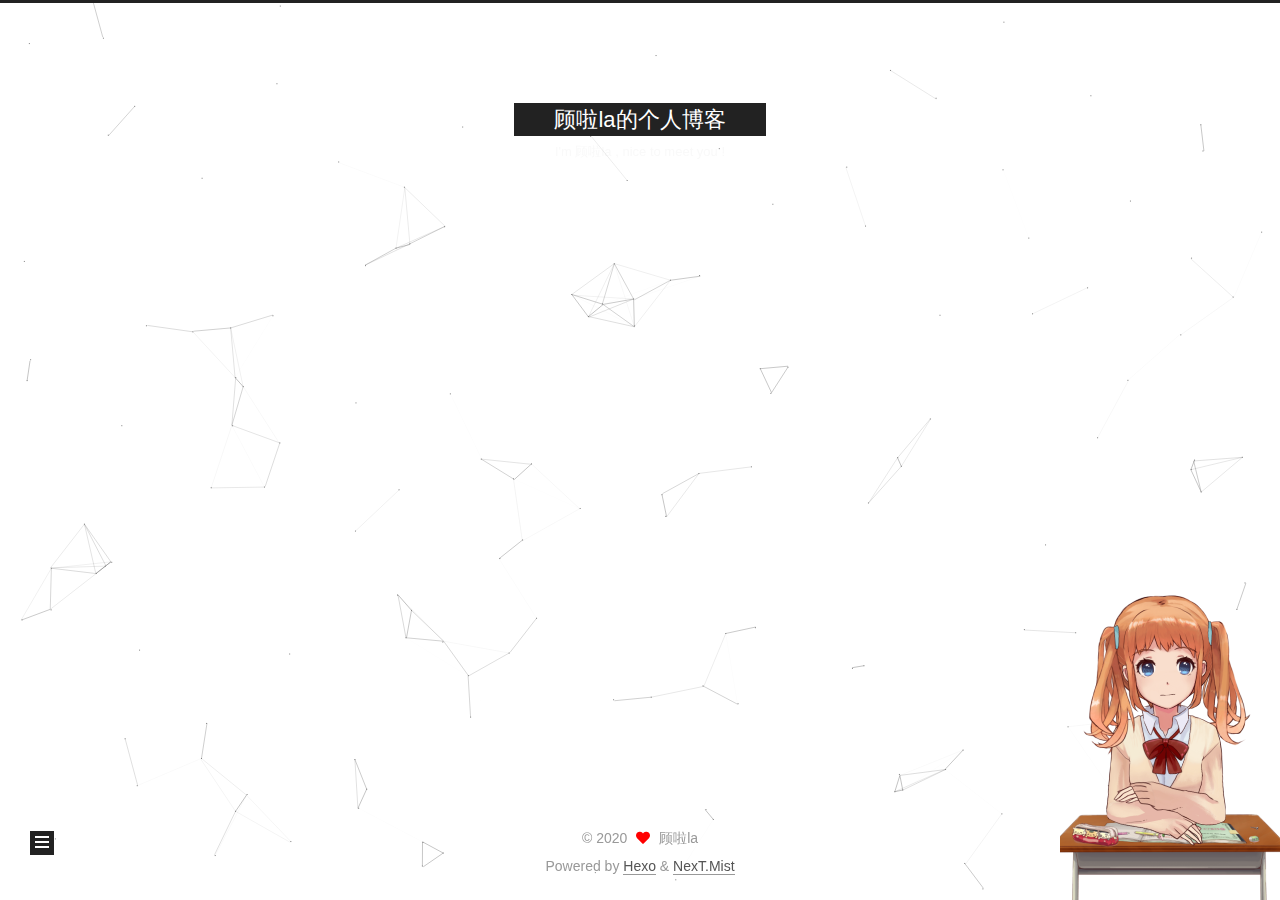
<file: archives/2020/04/index.html>
<!DOCTYPE html>
<html lang="en">
<head>
  <meta charset="UTF-8">
<meta name="viewport" content="width=device-width, initial-scale=1, maximum-scale=2">
<meta name="theme-color" content="#222">
<meta name="generator" content="Hexo 4.2.0">
  <link rel="apple-touch-icon" sizes="180x180" href="/images/apple-touch-icon-next.png">
  <link rel="icon" type="image/png" sizes="32x32" href="/images/favicon-32x32-next.png">
  <link rel="icon" type="image/png" sizes="16x16" href="/images/favicon-16x16-next.png">
  <link rel="mask-icon" href="/images/logo.svg" color="#222">

<link rel="stylesheet" href="/css/main.css">


<link rel="stylesheet" href="/lib/font-awesome/css/all.min.css">

<script id="hexo-configurations">
    var NexT = window.NexT || {};
    var CONFIG = {"hostname":"gutaiduanzhuang.github.io","root":"/","scheme":"Mist","version":"7.8.0","exturl":false,"sidebar":{"position":"left","display":"post","padding":18,"offset":12,"onmobile":false},"copycode":{"enable":false,"show_result":false,"style":null},"back2top":{"enable":true,"sidebar":false,"scrollpercent":false},"bookmark":{"enable":false,"color":"#222","save":"auto"},"fancybox":false,"mediumzoom":false,"lazyload":false,"pangu":false,"comments":{"style":"tabs","active":null,"storage":true,"lazyload":false,"nav":null},"algolia":{"hits":{"per_page":10},"labels":{"input_placeholder":"Search for Posts","hits_empty":"We didn't find any results for the search: ${query}","hits_stats":"${hits} results found in ${time} ms"}},"localsearch":{"enable":false,"trigger":"auto","top_n_per_article":1,"unescape":false,"preload":false},"motion":{"enable":true,"async":false,"transition":{"post_block":"fadeIn","post_header":"slideDownIn","post_body":"slideDownIn","coll_header":"slideLeftIn","sidebar":"slideUpIn"}}};
  </script>

  <meta property="og:type" content="website">
<meta property="og:title" content="顾啦la的个人博客">
<meta property="og:url" content="https://gutaiduanzhuang.github.io/archives/2020/04/index.html">
<meta property="og:site_name" content="顾啦la的个人博客">
<meta property="og:locale" content="en_US">
<meta property="article:author" content="顾啦la">
<meta name="twitter:card" content="summary">

<link rel="canonical" href="https://gutaiduanzhuang.github.io/archives/2020/04/">


<script id="page-configurations">
  // https://hexo.io/docs/variables.html
  CONFIG.page = {
    sidebar: "",
    isHome : false,
    isPost : false,
    lang   : 'en'
  };
</script>

  <title>Archive | 顾啦la的个人博客</title>
  






  <noscript>
  <style>
  .use-motion .brand,
  .use-motion .menu-item,
  .sidebar-inner,
  .use-motion .post-block,
  .use-motion .pagination,
  .use-motion .comments,
  .use-motion .post-header,
  .use-motion .post-body,
  .use-motion .collection-header { opacity: initial; }

  .use-motion .site-title,
  .use-motion .site-subtitle {
    opacity: initial;
    top: initial;
  }

  .use-motion .logo-line-before i { left: initial; }
  .use-motion .logo-line-after i { right: initial; }
  </style>
</noscript>

<link rel="alternate" href="/atom.xml" title="顾啦la的个人博客" type="application/atom+xml">
</head>

<body itemscope itemtype="http://schema.org/WebPage">
  <div class="container use-motion">
    <div class="headband"></div>

    <header class="header" itemscope itemtype="http://schema.org/WPHeader">
      <div class="header-inner"><div class="site-brand-container">
  <div class="site-nav-toggle">
    <div class="toggle" aria-label="Toggle navigation bar">
      <span class="toggle-line toggle-line-first"></span>
      <span class="toggle-line toggle-line-middle"></span>
      <span class="toggle-line toggle-line-last"></span>
    </div>
  </div>

  <div class="site-meta">

    <a href="/" class="brand" rel="start">
      <span class="logo-line-before"><i></i></span>
      <h1 class="site-title">顾啦la的个人博客</h1>
      <span class="logo-line-after"><i></i></span>
    </a>
      <p class="site-subtitle" itemprop="description">I'm 顾啦la , nice to meet you !</p>
  </div>

  <div class="site-nav-right">
    <div class="toggle popup-trigger">
    </div>
  </div>
</div>




<nav class="site-nav">
  <ul id="menu" class="main-menu menu">
        <li class="menu-item menu-item-home">

    <a href="/" rel="section"><i class="fa fa-home fa-fw"></i>Home</a>

  </li>
        <li class="menu-item menu-item-archives">

    <a href="/archives/" rel="section"><i class="fa fa-archive fa-fw"></i>Archives<span class="badge">2</span></a>

  </li>
  </ul>
</nav>




</div>
    </header>

    
  <div class="back-to-top">
    <i class="fa fa-arrow-up"></i>
    <span>0%</span>
  </div>


    <main class="main">
      <div class="main-inner">
        <div class="content-wrap">
          

          <div class="content archive">
            

  
  
  
  <div class="post-block">
    <div class="posts-collapse">
      <div class="collection-title">
        <span class="collection-header">Um..! 2 posts in total. Keep on posting.</span>
      </div>

      
    <div class="collection-year">
      <span class="collection-header">2020</span>
    </div>

  <article itemscope itemtype="http://schema.org/Article">
    <header class="post-header">

      <div class="post-meta">
        <time itemprop="dateCreated"
              datetime="2020-04-17T21:01:38+08:00"
              content="2020-04-17">
          04-17
        </time>
      </div>

      <div class="post-title">
          <a class="post-title-link" href="/2020/04/17/hello-world/" itemprop="url">
            <span itemprop="name">Hello World</span>
          </a>
      </div>

    </header>
  </article>


    </div>
  </div>
  
  
  

  



          </div>
          

<script>
  window.addEventListener('tabs:register', () => {
    let { activeClass } = CONFIG.comments;
    if (CONFIG.comments.storage) {
      activeClass = localStorage.getItem('comments_active') || activeClass;
    }
    if (activeClass) {
      let activeTab = document.querySelector(`a[href="#comment-${activeClass}"]`);
      if (activeTab) {
        activeTab.click();
      }
    }
  });
  if (CONFIG.comments.storage) {
    window.addEventListener('tabs:click', event => {
      if (!event.target.matches('.tabs-comment .tab-content .tab-pane')) return;
      let commentClass = event.target.classList[1];
      localStorage.setItem('comments_active', commentClass);
    });
  }
</script>

        </div>
          
  
  <div class="toggle sidebar-toggle">
    <span class="toggle-line toggle-line-first"></span>
    <span class="toggle-line toggle-line-middle"></span>
    <span class="toggle-line toggle-line-last"></span>
  </div>

  <aside class="sidebar">
    <div class="sidebar-inner">

      <ul class="sidebar-nav motion-element">
        <li class="sidebar-nav-toc">
          Table of Contents
        </li>
        <li class="sidebar-nav-overview">
          Overview
        </li>
      </ul>

      <!--noindex-->
      <div class="post-toc-wrap sidebar-panel">
      </div>
      <!--/noindex-->

      <div class="site-overview-wrap sidebar-panel">
        <div class="site-author motion-element" itemprop="author" itemscope itemtype="http://schema.org/Person">
    <img class="site-author-image" itemprop="image" alt="顾啦la"
      src="/images/%E5%BA%94%E8%AF%A5%E6%98%AF%E5%85%94%E5%AD%90%E5%90%A71.jpg">
  <p class="site-author-name" itemprop="name">顾啦la</p>
  <div class="site-description" itemprop="description"></div>
</div>
<div class="site-state-wrap motion-element">
  <nav class="site-state">
      <div class="site-state-item site-state-posts">
          <a href="/archives/">
        
          <span class="site-state-item-count">2</span>
          <span class="site-state-item-name">posts</span>
        </a>
      </div>
  </nav>
</div>
  <div class="links-of-author motion-element">
      <span class="links-of-author-item">
        <a href="https://github.com/Gutaiduanzhuang" title="GitHub → https:&#x2F;&#x2F;github.com&#x2F;Gutaiduanzhuang" rel="noopener" target="_blank"><i class="fab fa-github fa-fw"></i>GitHub</a>
      </span>
  </div>


  <div class="links-of-blogroll motion-element">
    <div class="links-of-blogroll-title"><i class="fa fa-link fa-fw"></i>
      Links
    </div>
    <ul class="links-of-blogroll-list">
        <li class="links-of-blogroll-item">
          <a href="https://nc-77.github.io/" title="https:&#x2F;&#x2F;nc-77.github.io" rel="noopener" target="_blank">友情链接我的小伙伴1</a>
        </li>
        <li class="links-of-blogroll-item">
          <a href="https://bbboundary.github.io/" title="https:&#x2F;&#x2F;bbboundary.github.io" rel="noopener" target="_blank">友情链接我的小伙伴2</a>
        </li>
    </ul>
  </div>

      </div>

    </div>
  </aside>
  <div id="sidebar-dimmer"></div>


      </div>
    </main>

    <footer class="footer">
      <div class="footer-inner">
        

        

<div class="copyright">
  
  &copy; 
  <span itemprop="copyrightYear">2020</span>
  <span class="with-love">
    <i class="fa fa-heart"></i>
  </span>
  <span class="author" itemprop="copyrightHolder">顾啦la</span>
</div>
  <div class="powered-by">Powered by <a href="https://hexo.io/" class="theme-link" rel="noopener" target="_blank">Hexo</a> & <a href="https://mist.theme-next.org/" class="theme-link" rel="noopener" target="_blank">NexT.Mist</a>
  </div>

        








      </div>
    </footer>
  </div>

  
  
  <script color='0,0,0' opacity='0.5' zIndex='-1' count='150' src="/lib/canvas-nest/canvas-nest.min.js"></script>
  <script src="/lib/anime.min.js"></script>
  <script src="/lib/velocity/velocity.min.js"></script>
  <script src="/lib/velocity/velocity.ui.min.js"></script>

<script src="/js/utils.js"></script>

<script src="/js/motion.js"></script>


<script src="/js/schemes/muse.js"></script>


<script src="/js/next-boot.js"></script>




  















  

  

<script src="/live2dw/lib/L2Dwidget.min.js?094cbace49a39548bed64abff5988b05"></script><script>L2Dwidget.init({"pluginModelPath":"assets/","model":{"jsonPath":"/live2dw/assets/shizuku.model.json"},"display":{"position":"right","width":220,"height":440},"mobile":{"show":true},"rect":{"opacity":0.5},"log":false,"pluginJsPath":"lib/","pluginRootPath":"live2dw/","tagMode":false});</script></body>
</html>
</file>
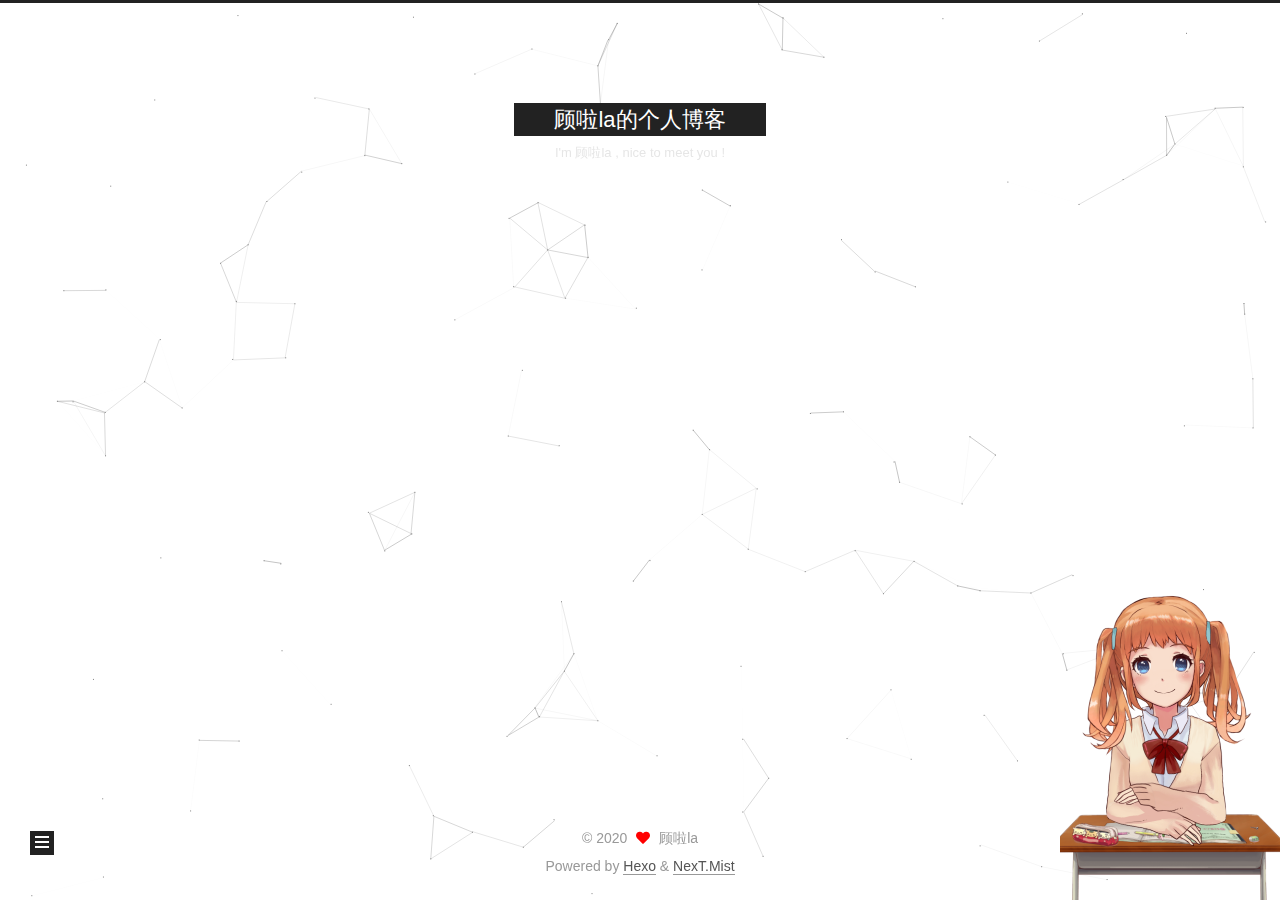
<file: archives/2020/05/index.html>
<!DOCTYPE html>
<html lang="en">
<head>
  <meta charset="UTF-8">
<meta name="viewport" content="width=device-width, initial-scale=1, maximum-scale=2">
<meta name="theme-color" content="#222">
<meta name="generator" content="Hexo 4.2.0">
  <link rel="apple-touch-icon" sizes="180x180" href="/images/apple-touch-icon-next.png">
  <link rel="icon" type="image/png" sizes="32x32" href="/images/favicon-32x32-next.png">
  <link rel="icon" type="image/png" sizes="16x16" href="/images/favicon-16x16-next.png">
  <link rel="mask-icon" href="/images/logo.svg" color="#222">

<link rel="stylesheet" href="/css/main.css">


<link rel="stylesheet" href="/lib/font-awesome/css/all.min.css">

<script id="hexo-configurations">
    var NexT = window.NexT || {};
    var CONFIG = {"hostname":"gutaiduanzhuang.github.io","root":"/","scheme":"Mist","version":"7.8.0","exturl":false,"sidebar":{"position":"left","display":"post","padding":18,"offset":12,"onmobile":false},"copycode":{"enable":false,"show_result":false,"style":null},"back2top":{"enable":true,"sidebar":false,"scrollpercent":false},"bookmark":{"enable":false,"color":"#222","save":"auto"},"fancybox":false,"mediumzoom":false,"lazyload":false,"pangu":false,"comments":{"style":"tabs","active":null,"storage":true,"lazyload":false,"nav":null},"algolia":{"hits":{"per_page":10},"labels":{"input_placeholder":"Search for Posts","hits_empty":"We didn't find any results for the search: ${query}","hits_stats":"${hits} results found in ${time} ms"}},"localsearch":{"enable":false,"trigger":"auto","top_n_per_article":1,"unescape":false,"preload":false},"motion":{"enable":true,"async":false,"transition":{"post_block":"fadeIn","post_header":"slideDownIn","post_body":"slideDownIn","coll_header":"slideLeftIn","sidebar":"slideUpIn"}}};
  </script>

  <meta property="og:type" content="website">
<meta property="og:title" content="顾啦la的个人博客">
<meta property="og:url" content="https://gutaiduanzhuang.github.io/archives/2020/05/index.html">
<meta property="og:site_name" content="顾啦la的个人博客">
<meta property="og:locale" content="en_US">
<meta property="article:author" content="顾啦la">
<meta name="twitter:card" content="summary">

<link rel="canonical" href="https://gutaiduanzhuang.github.io/archives/2020/05/">


<script id="page-configurations">
  // https://hexo.io/docs/variables.html
  CONFIG.page = {
    sidebar: "",
    isHome : false,
    isPost : false,
    lang   : 'en'
  };
</script>

  <title>Archive | 顾啦la的个人博客</title>
  






  <noscript>
  <style>
  .use-motion .brand,
  .use-motion .menu-item,
  .sidebar-inner,
  .use-motion .post-block,
  .use-motion .pagination,
  .use-motion .comments,
  .use-motion .post-header,
  .use-motion .post-body,
  .use-motion .collection-header { opacity: initial; }

  .use-motion .site-title,
  .use-motion .site-subtitle {
    opacity: initial;
    top: initial;
  }

  .use-motion .logo-line-before i { left: initial; }
  .use-motion .logo-line-after i { right: initial; }
  </style>
</noscript>

<link rel="alternate" href="/atom.xml" title="顾啦la的个人博客" type="application/atom+xml">
</head>

<body itemscope itemtype="http://schema.org/WebPage">
  <div class="container use-motion">
    <div class="headband"></div>

    <header class="header" itemscope itemtype="http://schema.org/WPHeader">
      <div class="header-inner"><div class="site-brand-container">
  <div class="site-nav-toggle">
    <div class="toggle" aria-label="Toggle navigation bar">
      <span class="toggle-line toggle-line-first"></span>
      <span class="toggle-line toggle-line-middle"></span>
      <span class="toggle-line toggle-line-last"></span>
    </div>
  </div>

  <div class="site-meta">

    <a href="/" class="brand" rel="start">
      <span class="logo-line-before"><i></i></span>
      <h1 class="site-title">顾啦la的个人博客</h1>
      <span class="logo-line-after"><i></i></span>
    </a>
      <p class="site-subtitle" itemprop="description">I'm 顾啦la , nice to meet you !</p>
  </div>

  <div class="site-nav-right">
    <div class="toggle popup-trigger">
    </div>
  </div>
</div>




<nav class="site-nav">
  <ul id="menu" class="main-menu menu">
        <li class="menu-item menu-item-home">

    <a href="/" rel="section"><i class="fa fa-home fa-fw"></i>Home</a>

  </li>
        <li class="menu-item menu-item-archives">

    <a href="/archives/" rel="section"><i class="fa fa-archive fa-fw"></i>Archives<span class="badge">2</span></a>

  </li>
  </ul>
</nav>




</div>
    </header>

    
  <div class="back-to-top">
    <i class="fa fa-arrow-up"></i>
    <span>0%</span>
  </div>


    <main class="main">
      <div class="main-inner">
        <div class="content-wrap">
          

          <div class="content archive">
            

  
  
  
  <div class="post-block">
    <div class="posts-collapse">
      <div class="collection-title">
        <span class="collection-header">Um..! 2 posts in total. Keep on posting.</span>
      </div>

      
    <div class="collection-year">
      <span class="collection-header">2020</span>
    </div>

  <article itemscope itemtype="http://schema.org/Article">
    <header class="post-header">

      <div class="post-meta">
        <time itemprop="dateCreated"
              datetime="2020-05-22T15:15:59+08:00"
              content="2020-05-22">
          05-22
        </time>
      </div>

      <div class="post-title">
          <a class="post-title-link" href="/2020/05/22/%E5%A6%82%E4%BD%95%E6%90%AD%E5%BB%BAHEXO%E5%8D%9A%E5%AE%A2/" itemprop="url">
            <span itemprop="name">如何搭建HEXO博客</span>
          </a>
      </div>

    </header>
  </article>


    </div>
  </div>
  
  
  

  



          </div>
          

<script>
  window.addEventListener('tabs:register', () => {
    let { activeClass } = CONFIG.comments;
    if (CONFIG.comments.storage) {
      activeClass = localStorage.getItem('comments_active') || activeClass;
    }
    if (activeClass) {
      let activeTab = document.querySelector(`a[href="#comment-${activeClass}"]`);
      if (activeTab) {
        activeTab.click();
      }
    }
  });
  if (CONFIG.comments.storage) {
    window.addEventListener('tabs:click', event => {
      if (!event.target.matches('.tabs-comment .tab-content .tab-pane')) return;
      let commentClass = event.target.classList[1];
      localStorage.setItem('comments_active', commentClass);
    });
  }
</script>

        </div>
          
  
  <div class="toggle sidebar-toggle">
    <span class="toggle-line toggle-line-first"></span>
    <span class="toggle-line toggle-line-middle"></span>
    <span class="toggle-line toggle-line-last"></span>
  </div>

  <aside class="sidebar">
    <div class="sidebar-inner">

      <ul class="sidebar-nav motion-element">
        <li class="sidebar-nav-toc">
          Table of Contents
        </li>
        <li class="sidebar-nav-overview">
          Overview
        </li>
      </ul>

      <!--noindex-->
      <div class="post-toc-wrap sidebar-panel">
      </div>
      <!--/noindex-->

      <div class="site-overview-wrap sidebar-panel">
        <div class="site-author motion-element" itemprop="author" itemscope itemtype="http://schema.org/Person">
    <img class="site-author-image" itemprop="image" alt="顾啦la"
      src="/images/%E5%BA%94%E8%AF%A5%E6%98%AF%E5%85%94%E5%AD%90%E5%90%A71.jpg">
  <p class="site-author-name" itemprop="name">顾啦la</p>
  <div class="site-description" itemprop="description"></div>
</div>
<div class="site-state-wrap motion-element">
  <nav class="site-state">
      <div class="site-state-item site-state-posts">
          <a href="/archives/">
        
          <span class="site-state-item-count">2</span>
          <span class="site-state-item-name">posts</span>
        </a>
      </div>
  </nav>
</div>
  <div class="links-of-author motion-element">
      <span class="links-of-author-item">
        <a href="https://github.com/Gutaiduanzhuang" title="GitHub → https:&#x2F;&#x2F;github.com&#x2F;Gutaiduanzhuang" rel="noopener" target="_blank"><i class="fab fa-github fa-fw"></i>GitHub</a>
      </span>
  </div>


  <div class="links-of-blogroll motion-element">
    <div class="links-of-blogroll-title"><i class="fa fa-link fa-fw"></i>
      Links
    </div>
    <ul class="links-of-blogroll-list">
        <li class="links-of-blogroll-item">
          <a href="https://nc-77.github.io/" title="https:&#x2F;&#x2F;nc-77.github.io" rel="noopener" target="_blank">友情链接我的小伙伴1</a>
        </li>
        <li class="links-of-blogroll-item">
          <a href="https://bbboundary.github.io/" title="https:&#x2F;&#x2F;bbboundary.github.io" rel="noopener" target="_blank">友情链接我的小伙伴2</a>
        </li>
    </ul>
  </div>

      </div>

    </div>
  </aside>
  <div id="sidebar-dimmer"></div>


      </div>
    </main>

    <footer class="footer">
      <div class="footer-inner">
        

        

<div class="copyright">
  
  &copy; 
  <span itemprop="copyrightYear">2020</span>
  <span class="with-love">
    <i class="fa fa-heart"></i>
  </span>
  <span class="author" itemprop="copyrightHolder">顾啦la</span>
</div>
  <div class="powered-by">Powered by <a href="https://hexo.io/" class="theme-link" rel="noopener" target="_blank">Hexo</a> & <a href="https://mist.theme-next.org/" class="theme-link" rel="noopener" target="_blank">NexT.Mist</a>
  </div>

        








      </div>
    </footer>
  </div>

  
  
  <script color='0,0,0' opacity='0.5' zIndex='-1' count='150' src="/lib/canvas-nest/canvas-nest.min.js"></script>
  <script src="/lib/anime.min.js"></script>
  <script src="/lib/velocity/velocity.min.js"></script>
  <script src="/lib/velocity/velocity.ui.min.js"></script>

<script src="/js/utils.js"></script>

<script src="/js/motion.js"></script>


<script src="/js/schemes/muse.js"></script>


<script src="/js/next-boot.js"></script>




  















  

  

<script src="/live2dw/lib/L2Dwidget.min.js?094cbace49a39548bed64abff5988b05"></script><script>L2Dwidget.init({"pluginModelPath":"assets/","model":{"jsonPath":"/live2dw/assets/shizuku.model.json"},"display":{"position":"right","width":220,"height":440},"mobile":{"show":true},"rect":{"opacity":0.5},"log":false,"pluginJsPath":"lib/","pluginRootPath":"live2dw/","tagMode":false});</script></body>
</html>
</file>
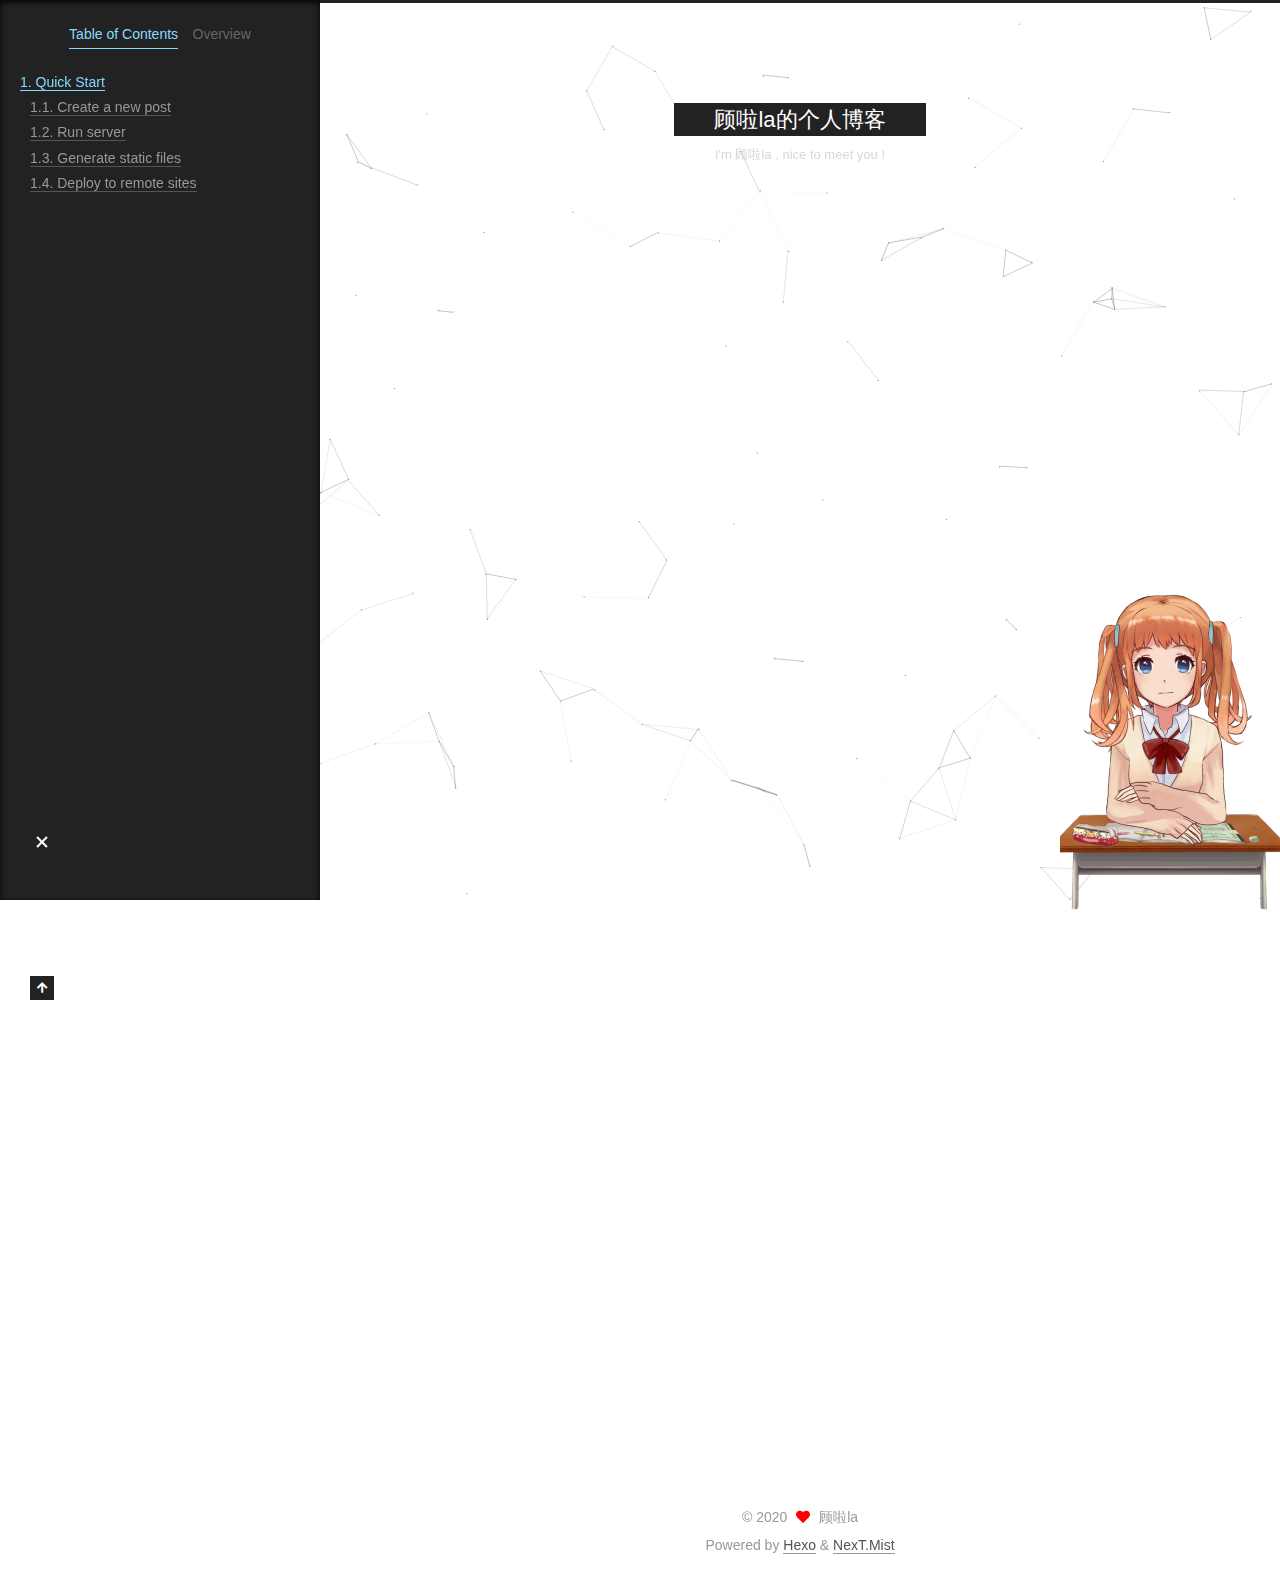
<file: 2020/04/17/hello-world/index.html>
<!DOCTYPE html>
<html lang="en">
<head>
  <meta charset="UTF-8">
<meta name="viewport" content="width=device-width, initial-scale=1, maximum-scale=2">
<meta name="theme-color" content="#222">
<meta name="generator" content="Hexo 4.2.0">
  <link rel="apple-touch-icon" sizes="180x180" href="/images/apple-touch-icon-next.png">
  <link rel="icon" type="image/png" sizes="32x32" href="/images/favicon-32x32-next.png">
  <link rel="icon" type="image/png" sizes="16x16" href="/images/favicon-16x16-next.png">
  <link rel="mask-icon" href="/images/logo.svg" color="#222">

<link rel="stylesheet" href="/css/main.css">


<link rel="stylesheet" href="/lib/font-awesome/css/all.min.css">

<script id="hexo-configurations">
    var NexT = window.NexT || {};
    var CONFIG = {"hostname":"gutaiduanzhuang.github.io","root":"/","scheme":"Mist","version":"7.8.0","exturl":false,"sidebar":{"position":"left","display":"post","padding":18,"offset":12,"onmobile":false},"copycode":{"enable":false,"show_result":false,"style":null},"back2top":{"enable":true,"sidebar":false,"scrollpercent":false},"bookmark":{"enable":false,"color":"#222","save":"auto"},"fancybox":false,"mediumzoom":false,"lazyload":false,"pangu":false,"comments":{"style":"tabs","active":null,"storage":true,"lazyload":false,"nav":null},"algolia":{"hits":{"per_page":10},"labels":{"input_placeholder":"Search for Posts","hits_empty":"We didn't find any results for the search: ${query}","hits_stats":"${hits} results found in ${time} ms"}},"localsearch":{"enable":false,"trigger":"auto","top_n_per_article":1,"unescape":false,"preload":false},"motion":{"enable":true,"async":false,"transition":{"post_block":"fadeIn","post_header":"slideDownIn","post_body":"slideDownIn","coll_header":"slideLeftIn","sidebar":"slideUpIn"}}};
  </script>

  <meta name="description" content="Welcome to Hexo! This is your very first post. Check documentation for more info. If you get any problems when using Hexo, you can find the answer in troubleshooting or you can ask me on GitHub. Quick">
<meta property="og:type" content="article">
<meta property="og:title" content="Hello World">
<meta property="og:url" content="https://gutaiduanzhuang.github.io/2020/04/17/hello-world/index.html">
<meta property="og:site_name" content="顾啦la的个人博客">
<meta property="og:description" content="Welcome to Hexo! This is your very first post. Check documentation for more info. If you get any problems when using Hexo, you can find the answer in troubleshooting or you can ask me on GitHub. Quick">
<meta property="og:locale" content="en_US">
<meta property="article:published_time" content="2020-04-17T13:01:38.882Z">
<meta property="article:modified_time" content="2020-04-17T13:01:38.882Z">
<meta property="article:author" content="顾啦la">
<meta name="twitter:card" content="summary">

<link rel="canonical" href="https://gutaiduanzhuang.github.io/2020/04/17/hello-world/">


<script id="page-configurations">
  // https://hexo.io/docs/variables.html
  CONFIG.page = {
    sidebar: "",
    isHome : false,
    isPost : true,
    lang   : 'en'
  };
</script>

  <title>Hello World | 顾啦la的个人博客</title>
  






  <noscript>
  <style>
  .use-motion .brand,
  .use-motion .menu-item,
  .sidebar-inner,
  .use-motion .post-block,
  .use-motion .pagination,
  .use-motion .comments,
  .use-motion .post-header,
  .use-motion .post-body,
  .use-motion .collection-header { opacity: initial; }

  .use-motion .site-title,
  .use-motion .site-subtitle {
    opacity: initial;
    top: initial;
  }

  .use-motion .logo-line-before i { left: initial; }
  .use-motion .logo-line-after i { right: initial; }
  </style>
</noscript>

<link rel="alternate" href="/atom.xml" title="顾啦la的个人博客" type="application/atom+xml">
</head>

<body itemscope itemtype="http://schema.org/WebPage">
  <div class="container use-motion">
    <div class="headband"></div>

    <header class="header" itemscope itemtype="http://schema.org/WPHeader">
      <div class="header-inner"><div class="site-brand-container">
  <div class="site-nav-toggle">
    <div class="toggle" aria-label="Toggle navigation bar">
      <span class="toggle-line toggle-line-first"></span>
      <span class="toggle-line toggle-line-middle"></span>
      <span class="toggle-line toggle-line-last"></span>
    </div>
  </div>

  <div class="site-meta">

    <a href="/" class="brand" rel="start">
      <span class="logo-line-before"><i></i></span>
      <h1 class="site-title">顾啦la的个人博客</h1>
      <span class="logo-line-after"><i></i></span>
    </a>
      <p class="site-subtitle" itemprop="description">I'm 顾啦la , nice to meet you !</p>
  </div>

  <div class="site-nav-right">
    <div class="toggle popup-trigger">
    </div>
  </div>
</div>




<nav class="site-nav">
  <ul id="menu" class="main-menu menu">
        <li class="menu-item menu-item-home">

    <a href="/" rel="section"><i class="fa fa-home fa-fw"></i>Home</a>

  </li>
        <li class="menu-item menu-item-archives">

    <a href="/archives/" rel="section"><i class="fa fa-archive fa-fw"></i>Archives<span class="badge">2</span></a>

  </li>
  </ul>
</nav>




</div>
    </header>

    
  <div class="back-to-top">
    <i class="fa fa-arrow-up"></i>
    <span>0%</span>
  </div>


    <main class="main">
      <div class="main-inner">
        <div class="content-wrap">
          

          <div class="content post posts-expand">
            

    
  
  
  <article itemscope itemtype="http://schema.org/Article" class="post-block" lang="en">
    <link itemprop="mainEntityOfPage" href="https://gutaiduanzhuang.github.io/2020/04/17/hello-world/">

    <span hidden itemprop="author" itemscope itemtype="http://schema.org/Person">
      <meta itemprop="image" content="/images/%E5%BA%94%E8%AF%A5%E6%98%AF%E5%85%94%E5%AD%90%E5%90%A71.jpg">
      <meta itemprop="name" content="顾啦la">
      <meta itemprop="description" content="">
    </span>

    <span hidden itemprop="publisher" itemscope itemtype="http://schema.org/Organization">
      <meta itemprop="name" content="顾啦la的个人博客">
    </span>
      <header class="post-header">
        <h1 class="post-title" itemprop="name headline">
          Hello World
        </h1>

        <div class="post-meta">
            <span class="post-meta-item">
              <span class="post-meta-item-icon">
                <i class="far fa-calendar"></i>
              </span>
              <span class="post-meta-item-text">Posted on</span>

              <time title="Created: 2020-04-17 21:01:38" itemprop="dateCreated datePublished" datetime="2020-04-17T21:01:38+08:00">2020-04-17</time>
            </span>

          

        </div>
      </header>

    
    
    
    <div class="post-body" itemprop="articleBody">

      
        <p>Welcome to <a href="https://hexo.io/" target="_blank" rel="noopener">Hexo</a>! This is your very first post. Check <a href="https://hexo.io/docs/" target="_blank" rel="noopener">documentation</a> for more info. If you get any problems when using Hexo, you can find the answer in <a href="https://hexo.io/docs/troubleshooting.html" target="_blank" rel="noopener">troubleshooting</a> or you can ask me on <a href="https://github.com/hexojs/hexo/issues" target="_blank" rel="noopener">GitHub</a>.</p>
<h2 id="Quick-Start"><a href="#Quick-Start" class="headerlink" title="Quick Start"></a>Quick Start</h2><h3 id="Create-a-new-post"><a href="#Create-a-new-post" class="headerlink" title="Create a new post"></a>Create a new post</h3><figure class="highlight bash"><table><tr><td class="gutter"><pre><span class="line">1</span><br></pre></td><td class="code"><pre><span class="line">$ hexo new <span class="string">"My New Post"</span></span><br></pre></td></tr></table></figure>

<p>More info: <a href="https://hexo.io/docs/writing.html" target="_blank" rel="noopener">Writing</a></p>
<h3 id="Run-server"><a href="#Run-server" class="headerlink" title="Run server"></a>Run server</h3><figure class="highlight bash"><table><tr><td class="gutter"><pre><span class="line">1</span><br></pre></td><td class="code"><pre><span class="line">$ hexo server</span><br></pre></td></tr></table></figure>

<p>More info: <a href="https://hexo.io/docs/server.html" target="_blank" rel="noopener">Server</a></p>
<h3 id="Generate-static-files"><a href="#Generate-static-files" class="headerlink" title="Generate static files"></a>Generate static files</h3><figure class="highlight bash"><table><tr><td class="gutter"><pre><span class="line">1</span><br></pre></td><td class="code"><pre><span class="line">$ hexo generate</span><br></pre></td></tr></table></figure>

<p>More info: <a href="https://hexo.io/docs/generating.html" target="_blank" rel="noopener">Generating</a></p>
<h3 id="Deploy-to-remote-sites"><a href="#Deploy-to-remote-sites" class="headerlink" title="Deploy to remote sites"></a>Deploy to remote sites</h3><figure class="highlight bash"><table><tr><td class="gutter"><pre><span class="line">1</span><br></pre></td><td class="code"><pre><span class="line">$ hexo deploy</span><br></pre></td></tr></table></figure>

<p>More info: <a href="https://hexo.io/docs/one-command-deployment.html" target="_blank" rel="noopener">Deployment</a></p>

    </div>

    
    
    

      <footer class="post-footer">

        


        
    <div class="post-nav">
      <div class="post-nav-item"></div>
      <div class="post-nav-item">
    <a href="/2020/05/22/%E5%A6%82%E4%BD%95%E6%90%AD%E5%BB%BAHEXO%E5%8D%9A%E5%AE%A2/" rel="next" title="如何搭建HEXO博客">
      如何搭建HEXO博客 <i class="fa fa-chevron-right"></i>
    </a></div>
    </div>
      </footer>
    
  </article>
  
  
  



          </div>
          

<script>
  window.addEventListener('tabs:register', () => {
    let { activeClass } = CONFIG.comments;
    if (CONFIG.comments.storage) {
      activeClass = localStorage.getItem('comments_active') || activeClass;
    }
    if (activeClass) {
      let activeTab = document.querySelector(`a[href="#comment-${activeClass}"]`);
      if (activeTab) {
        activeTab.click();
      }
    }
  });
  if (CONFIG.comments.storage) {
    window.addEventListener('tabs:click', event => {
      if (!event.target.matches('.tabs-comment .tab-content .tab-pane')) return;
      let commentClass = event.target.classList[1];
      localStorage.setItem('comments_active', commentClass);
    });
  }
</script>

        </div>
          
  
  <div class="toggle sidebar-toggle">
    <span class="toggle-line toggle-line-first"></span>
    <span class="toggle-line toggle-line-middle"></span>
    <span class="toggle-line toggle-line-last"></span>
  </div>

  <aside class="sidebar">
    <div class="sidebar-inner">

      <ul class="sidebar-nav motion-element">
        <li class="sidebar-nav-toc">
          Table of Contents
        </li>
        <li class="sidebar-nav-overview">
          Overview
        </li>
      </ul>

      <!--noindex-->
      <div class="post-toc-wrap sidebar-panel">
          <div class="post-toc motion-element"><ol class="nav"><li class="nav-item nav-level-2"><a class="nav-link" href="#Quick-Start"><span class="nav-number">1.</span> <span class="nav-text">Quick Start</span></a><ol class="nav-child"><li class="nav-item nav-level-3"><a class="nav-link" href="#Create-a-new-post"><span class="nav-number">1.1.</span> <span class="nav-text">Create a new post</span></a></li><li class="nav-item nav-level-3"><a class="nav-link" href="#Run-server"><span class="nav-number">1.2.</span> <span class="nav-text">Run server</span></a></li><li class="nav-item nav-level-3"><a class="nav-link" href="#Generate-static-files"><span class="nav-number">1.3.</span> <span class="nav-text">Generate static files</span></a></li><li class="nav-item nav-level-3"><a class="nav-link" href="#Deploy-to-remote-sites"><span class="nav-number">1.4.</span> <span class="nav-text">Deploy to remote sites</span></a></li></ol></li></ol></div>
      </div>
      <!--/noindex-->

      <div class="site-overview-wrap sidebar-panel">
        <div class="site-author motion-element" itemprop="author" itemscope itemtype="http://schema.org/Person">
    <img class="site-author-image" itemprop="image" alt="顾啦la"
      src="/images/%E5%BA%94%E8%AF%A5%E6%98%AF%E5%85%94%E5%AD%90%E5%90%A71.jpg">
  <p class="site-author-name" itemprop="name">顾啦la</p>
  <div class="site-description" itemprop="description"></div>
</div>
<div class="site-state-wrap motion-element">
  <nav class="site-state">
      <div class="site-state-item site-state-posts">
          <a href="/archives/">
        
          <span class="site-state-item-count">2</span>
          <span class="site-state-item-name">posts</span>
        </a>
      </div>
  </nav>
</div>
  <div class="links-of-author motion-element">
      <span class="links-of-author-item">
        <a href="https://github.com/Gutaiduanzhuang" title="GitHub → https:&#x2F;&#x2F;github.com&#x2F;Gutaiduanzhuang" rel="noopener" target="_blank"><i class="fab fa-github fa-fw"></i>GitHub</a>
      </span>
  </div>


  <div class="links-of-blogroll motion-element">
    <div class="links-of-blogroll-title"><i class="fa fa-link fa-fw"></i>
      Links
    </div>
    <ul class="links-of-blogroll-list">
        <li class="links-of-blogroll-item">
          <a href="https://nc-77.github.io/" title="https:&#x2F;&#x2F;nc-77.github.io" rel="noopener" target="_blank">友情链接我的小伙伴1</a>
        </li>
        <li class="links-of-blogroll-item">
          <a href="https://bbboundary.github.io/" title="https:&#x2F;&#x2F;bbboundary.github.io" rel="noopener" target="_blank">友情链接我的小伙伴2</a>
        </li>
    </ul>
  </div>

      </div>

    </div>
  </aside>
  <div id="sidebar-dimmer"></div>


      </div>
    </main>

    <footer class="footer">
      <div class="footer-inner">
        

        

<div class="copyright">
  
  &copy; 
  <span itemprop="copyrightYear">2020</span>
  <span class="with-love">
    <i class="fa fa-heart"></i>
  </span>
  <span class="author" itemprop="copyrightHolder">顾啦la</span>
</div>
  <div class="powered-by">Powered by <a href="https://hexo.io/" class="theme-link" rel="noopener" target="_blank">Hexo</a> & <a href="https://mist.theme-next.org/" class="theme-link" rel="noopener" target="_blank">NexT.Mist</a>
  </div>

        








      </div>
    </footer>
  </div>

  
  
  <script color='0,0,0' opacity='0.5' zIndex='-1' count='150' src="/lib/canvas-nest/canvas-nest.min.js"></script>
  <script src="/lib/anime.min.js"></script>
  <script src="/lib/velocity/velocity.min.js"></script>
  <script src="/lib/velocity/velocity.ui.min.js"></script>

<script src="/js/utils.js"></script>

<script src="/js/motion.js"></script>


<script src="/js/schemes/muse.js"></script>


<script src="/js/next-boot.js"></script>




  















  

  

<script src="/live2dw/lib/L2Dwidget.min.js?094cbace49a39548bed64abff5988b05"></script><script>L2Dwidget.init({"pluginModelPath":"assets/","model":{"jsonPath":"/live2dw/assets/shizuku.model.json"},"display":{"position":"right","width":220,"height":440},"mobile":{"show":true},"rect":{"opacity":0.5},"log":false,"pluginJsPath":"lib/","pluginRootPath":"live2dw/","tagMode":false});</script></body>
</html>
</file>
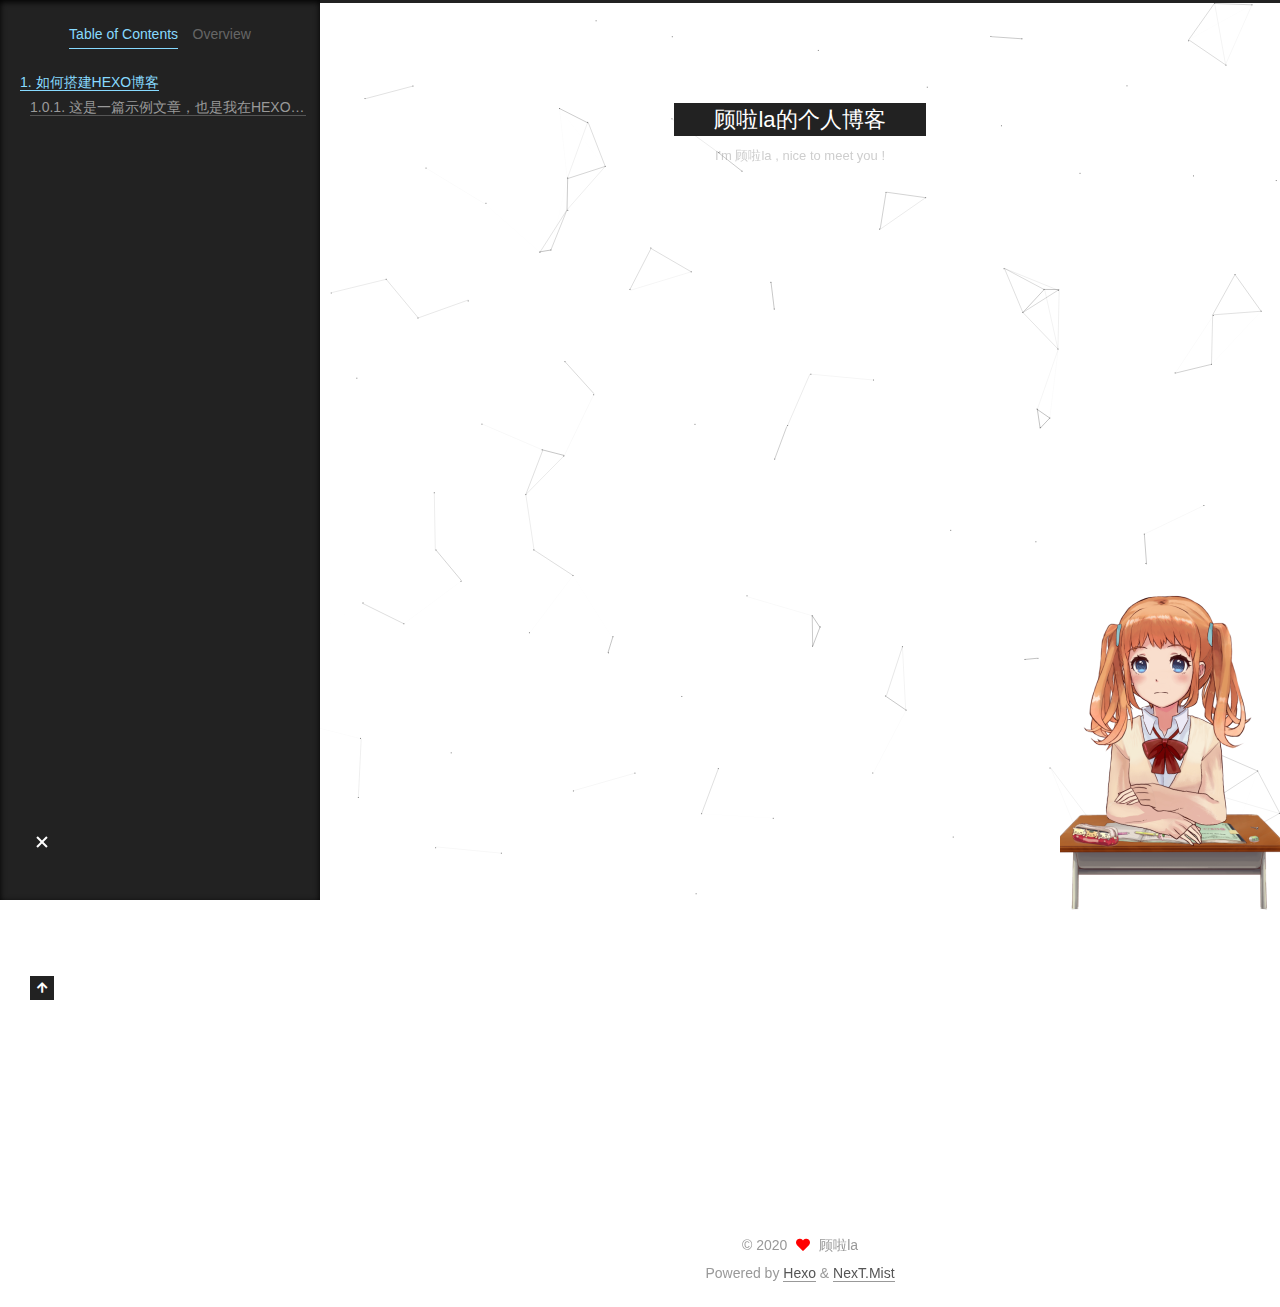
<file: 2020/05/22/如何搭建HEXO博客/index.html>
<!DOCTYPE html>
<html lang="en">
<head>
  <meta charset="UTF-8">
<meta name="viewport" content="width=device-width, initial-scale=1, maximum-scale=2">
<meta name="theme-color" content="#222">
<meta name="generator" content="Hexo 4.2.0">
  <link rel="apple-touch-icon" sizes="180x180" href="/images/apple-touch-icon-next.png">
  <link rel="icon" type="image/png" sizes="32x32" href="/images/favicon-32x32-next.png">
  <link rel="icon" type="image/png" sizes="16x16" href="/images/favicon-16x16-next.png">
  <link rel="mask-icon" href="/images/logo.svg" color="#222">

<link rel="stylesheet" href="/css/main.css">


<link rel="stylesheet" href="/lib/font-awesome/css/all.min.css">

<script id="hexo-configurations">
    var NexT = window.NexT || {};
    var CONFIG = {"hostname":"gutaiduanzhuang.github.io","root":"/","scheme":"Mist","version":"7.8.0","exturl":false,"sidebar":{"position":"left","display":"post","padding":18,"offset":12,"onmobile":false},"copycode":{"enable":false,"show_result":false,"style":null},"back2top":{"enable":true,"sidebar":false,"scrollpercent":false},"bookmark":{"enable":false,"color":"#222","save":"auto"},"fancybox":false,"mediumzoom":false,"lazyload":false,"pangu":false,"comments":{"style":"tabs","active":null,"storage":true,"lazyload":false,"nav":null},"algolia":{"hits":{"per_page":10},"labels":{"input_placeholder":"Search for Posts","hits_empty":"We didn't find any results for the search: ${query}","hits_stats":"${hits} results found in ${time} ms"}},"localsearch":{"enable":false,"trigger":"auto","top_n_per_article":1,"unescape":false,"preload":false},"motion":{"enable":true,"async":false,"transition":{"post_block":"fadeIn","post_header":"slideDownIn","post_body":"slideDownIn","coll_header":"slideLeftIn","sidebar":"slideUpIn"}}};
  </script>

  <meta name="description" content="如何搭建HEXO博客这是一篇示例文章，也是我在HEXO上写的第一篇文章主要目的是熟悉markdown的语法（借着搭建博客教程的名号哈哈） 目录  创建github个人仓库 安装git 安装nodejs 安装hexo 最终搭建  想要了解具体细节，可以看我在知乎上的文章 如何搭建hexo个人博客 - 顾啦la的文章 - 知乎https:&#x2F;&#x2F;zhuanlan.zhihu.com&#x2F;p&#x2F;137497835">
<meta property="og:type" content="article">
<meta property="og:title" content="如何搭建HEXO博客">
<meta property="og:url" content="https://gutaiduanzhuang.github.io/2020/05/22/%E5%A6%82%E4%BD%95%E6%90%AD%E5%BB%BAHEXO%E5%8D%9A%E5%AE%A2/index.html">
<meta property="og:site_name" content="顾啦la的个人博客">
<meta property="og:description" content="如何搭建HEXO博客这是一篇示例文章，也是我在HEXO上写的第一篇文章主要目的是熟悉markdown的语法（借着搭建博客教程的名号哈哈） 目录  创建github个人仓库 安装git 安装nodejs 安装hexo 最终搭建  想要了解具体细节，可以看我在知乎上的文章 如何搭建hexo个人博客 - 顾啦la的文章 - 知乎https:&#x2F;&#x2F;zhuanlan.zhihu.com&#x2F;p&#x2F;137497835">
<meta property="og:locale" content="en_US">
<meta property="article:published_time" content="2020-05-22T07:15:59.000Z">
<meta property="article:modified_time" content="2020-05-22T07:34:28.738Z">
<meta property="article:author" content="顾啦la">
<meta name="twitter:card" content="summary">

<link rel="canonical" href="https://gutaiduanzhuang.github.io/2020/05/22/%E5%A6%82%E4%BD%95%E6%90%AD%E5%BB%BAHEXO%E5%8D%9A%E5%AE%A2/">


<script id="page-configurations">
  // https://hexo.io/docs/variables.html
  CONFIG.page = {
    sidebar: "",
    isHome : false,
    isPost : true,
    lang   : 'en'
  };
</script>

  <title>如何搭建HEXO博客 | 顾啦la的个人博客</title>
  






  <noscript>
  <style>
  .use-motion .brand,
  .use-motion .menu-item,
  .sidebar-inner,
  .use-motion .post-block,
  .use-motion .pagination,
  .use-motion .comments,
  .use-motion .post-header,
  .use-motion .post-body,
  .use-motion .collection-header { opacity: initial; }

  .use-motion .site-title,
  .use-motion .site-subtitle {
    opacity: initial;
    top: initial;
  }

  .use-motion .logo-line-before i { left: initial; }
  .use-motion .logo-line-after i { right: initial; }
  </style>
</noscript>

<link rel="alternate" href="/atom.xml" title="顾啦la的个人博客" type="application/atom+xml">
</head>

<body itemscope itemtype="http://schema.org/WebPage">
  <div class="container use-motion">
    <div class="headband"></div>

    <header class="header" itemscope itemtype="http://schema.org/WPHeader">
      <div class="header-inner"><div class="site-brand-container">
  <div class="site-nav-toggle">
    <div class="toggle" aria-label="Toggle navigation bar">
      <span class="toggle-line toggle-line-first"></span>
      <span class="toggle-line toggle-line-middle"></span>
      <span class="toggle-line toggle-line-last"></span>
    </div>
  </div>

  <div class="site-meta">

    <a href="/" class="brand" rel="start">
      <span class="logo-line-before"><i></i></span>
      <h1 class="site-title">顾啦la的个人博客</h1>
      <span class="logo-line-after"><i></i></span>
    </a>
      <p class="site-subtitle" itemprop="description">I'm 顾啦la , nice to meet you !</p>
  </div>

  <div class="site-nav-right">
    <div class="toggle popup-trigger">
    </div>
  </div>
</div>




<nav class="site-nav">
  <ul id="menu" class="main-menu menu">
        <li class="menu-item menu-item-home">

    <a href="/" rel="section"><i class="fa fa-home fa-fw"></i>Home</a>

  </li>
        <li class="menu-item menu-item-archives">

    <a href="/archives/" rel="section"><i class="fa fa-archive fa-fw"></i>Archives<span class="badge">2</span></a>

  </li>
  </ul>
</nav>




</div>
    </header>

    
  <div class="back-to-top">
    <i class="fa fa-arrow-up"></i>
    <span>0%</span>
  </div>


    <main class="main">
      <div class="main-inner">
        <div class="content-wrap">
          

          <div class="content post posts-expand">
            

    
  
  
  <article itemscope itemtype="http://schema.org/Article" class="post-block" lang="en">
    <link itemprop="mainEntityOfPage" href="https://gutaiduanzhuang.github.io/2020/05/22/%E5%A6%82%E4%BD%95%E6%90%AD%E5%BB%BAHEXO%E5%8D%9A%E5%AE%A2/">

    <span hidden itemprop="author" itemscope itemtype="http://schema.org/Person">
      <meta itemprop="image" content="/images/%E5%BA%94%E8%AF%A5%E6%98%AF%E5%85%94%E5%AD%90%E5%90%A71.jpg">
      <meta itemprop="name" content="顾啦la">
      <meta itemprop="description" content="">
    </span>

    <span hidden itemprop="publisher" itemscope itemtype="http://schema.org/Organization">
      <meta itemprop="name" content="顾啦la的个人博客">
    </span>
      <header class="post-header">
        <h1 class="post-title" itemprop="name headline">
          如何搭建HEXO博客
        </h1>

        <div class="post-meta">
            <span class="post-meta-item">
              <span class="post-meta-item-icon">
                <i class="far fa-calendar"></i>
              </span>
              <span class="post-meta-item-text">Posted on</span>
              

              <time title="Created: 2020-05-22 15:15:59 / Modified: 15:34:28" itemprop="dateCreated datePublished" datetime="2020-05-22T15:15:59+08:00">2020-05-22</time>
            </span>

          

        </div>
      </header>

    
    
    
    <div class="post-body" itemprop="articleBody">

      
        <h1 id="如何搭建HEXO博客"><a href="#如何搭建HEXO博客" class="headerlink" title="如何搭建HEXO博客"></a>如何搭建HEXO博客</h1><h3 id="这是一篇示例文章，也是我在HEXO上写的第一篇文章"><a href="#这是一篇示例文章，也是我在HEXO上写的第一篇文章" class="headerlink" title="这是一篇示例文章，也是我在HEXO上写的第一篇文章"></a>这是一篇示例文章，也是我在HEXO上写的第一篇文章</h3><p>主要目的是熟悉markdown的语法（借着搭建博客教程的名号哈哈）</p>
<p>目录</p>
<ol>
<li>创建github个人仓库</li>
<li>安装git</li>
<li>安装nodejs</li>
<li>安装hexo</li>
<li>最终搭建</li>
</ol>
<p>想要了解具体细节，可以看我在知乎上的文章</p>
<p>如何搭建hexo个人博客 - 顾啦la的文章 - 知乎<br><a href="https://zhuanlan.zhihu.com/p/137497835" target="_blank" rel="noopener">https://zhuanlan.zhihu.com/p/137497835</a></p>
<p>先到这儿吧，我发布试试。</p>

    </div>

    
    
    

      <footer class="post-footer">

        


        
    <div class="post-nav">
      <div class="post-nav-item">
    <a href="/2020/04/17/hello-world/" rel="prev" title="Hello World">
      <i class="fa fa-chevron-left"></i> Hello World
    </a></div>
      <div class="post-nav-item"></div>
    </div>
      </footer>
    
  </article>
  
  
  



          </div>
          

<script>
  window.addEventListener('tabs:register', () => {
    let { activeClass } = CONFIG.comments;
    if (CONFIG.comments.storage) {
      activeClass = localStorage.getItem('comments_active') || activeClass;
    }
    if (activeClass) {
      let activeTab = document.querySelector(`a[href="#comment-${activeClass}"]`);
      if (activeTab) {
        activeTab.click();
      }
    }
  });
  if (CONFIG.comments.storage) {
    window.addEventListener('tabs:click', event => {
      if (!event.target.matches('.tabs-comment .tab-content .tab-pane')) return;
      let commentClass = event.target.classList[1];
      localStorage.setItem('comments_active', commentClass);
    });
  }
</script>

        </div>
          
  
  <div class="toggle sidebar-toggle">
    <span class="toggle-line toggle-line-first"></span>
    <span class="toggle-line toggle-line-middle"></span>
    <span class="toggle-line toggle-line-last"></span>
  </div>

  <aside class="sidebar">
    <div class="sidebar-inner">

      <ul class="sidebar-nav motion-element">
        <li class="sidebar-nav-toc">
          Table of Contents
        </li>
        <li class="sidebar-nav-overview">
          Overview
        </li>
      </ul>

      <!--noindex-->
      <div class="post-toc-wrap sidebar-panel">
          <div class="post-toc motion-element"><ol class="nav"><li class="nav-item nav-level-1"><a class="nav-link" href="#如何搭建HEXO博客"><span class="nav-number">1.</span> <span class="nav-text">如何搭建HEXO博客</span></a><ol class="nav-child"><li class="nav-item nav-level-3"><a class="nav-link" href="#这是一篇示例文章，也是我在HEXO上写的第一篇文章"><span class="nav-number">1.0.1.</span> <span class="nav-text">这是一篇示例文章，也是我在HEXO上写的第一篇文章</span></a></li></ol></li></ol></li></ol></div>
      </div>
      <!--/noindex-->

      <div class="site-overview-wrap sidebar-panel">
        <div class="site-author motion-element" itemprop="author" itemscope itemtype="http://schema.org/Person">
    <img class="site-author-image" itemprop="image" alt="顾啦la"
      src="/images/%E5%BA%94%E8%AF%A5%E6%98%AF%E5%85%94%E5%AD%90%E5%90%A71.jpg">
  <p class="site-author-name" itemprop="name">顾啦la</p>
  <div class="site-description" itemprop="description"></div>
</div>
<div class="site-state-wrap motion-element">
  <nav class="site-state">
      <div class="site-state-item site-state-posts">
          <a href="/archives/">
        
          <span class="site-state-item-count">2</span>
          <span class="site-state-item-name">posts</span>
        </a>
      </div>
  </nav>
</div>
  <div class="links-of-author motion-element">
      <span class="links-of-author-item">
        <a href="https://github.com/Gutaiduanzhuang" title="GitHub → https:&#x2F;&#x2F;github.com&#x2F;Gutaiduanzhuang" rel="noopener" target="_blank"><i class="fab fa-github fa-fw"></i>GitHub</a>
      </span>
  </div>


  <div class="links-of-blogroll motion-element">
    <div class="links-of-blogroll-title"><i class="fa fa-link fa-fw"></i>
      Links
    </div>
    <ul class="links-of-blogroll-list">
        <li class="links-of-blogroll-item">
          <a href="https://nc-77.github.io/" title="https:&#x2F;&#x2F;nc-77.github.io" rel="noopener" target="_blank">友情链接我的小伙伴1</a>
        </li>
        <li class="links-of-blogroll-item">
          <a href="https://bbboundary.github.io/" title="https:&#x2F;&#x2F;bbboundary.github.io" rel="noopener" target="_blank">友情链接我的小伙伴2</a>
        </li>
    </ul>
  </div>

      </div>

    </div>
  </aside>
  <div id="sidebar-dimmer"></div>


      </div>
    </main>

    <footer class="footer">
      <div class="footer-inner">
        

        

<div class="copyright">
  
  &copy; 
  <span itemprop="copyrightYear">2020</span>
  <span class="with-love">
    <i class="fa fa-heart"></i>
  </span>
  <span class="author" itemprop="copyrightHolder">顾啦la</span>
</div>
  <div class="powered-by">Powered by <a href="https://hexo.io/" class="theme-link" rel="noopener" target="_blank">Hexo</a> & <a href="https://mist.theme-next.org/" class="theme-link" rel="noopener" target="_blank">NexT.Mist</a>
  </div>

        








      </div>
    </footer>
  </div>

  
  
  <script color='0,0,0' opacity='0.5' zIndex='-1' count='150' src="/lib/canvas-nest/canvas-nest.min.js"></script>
  <script src="/lib/anime.min.js"></script>
  <script src="/lib/velocity/velocity.min.js"></script>
  <script src="/lib/velocity/velocity.ui.min.js"></script>

<script src="/js/utils.js"></script>

<script src="/js/motion.js"></script>


<script src="/js/schemes/muse.js"></script>


<script src="/js/next-boot.js"></script>




  















  

  

<script src="/live2dw/lib/L2Dwidget.min.js?094cbace49a39548bed64abff5988b05"></script><script>L2Dwidget.init({"pluginModelPath":"assets/","model":{"jsonPath":"/live2dw/assets/shizuku.model.json"},"display":{"position":"right","width":220,"height":440},"mobile":{"show":true},"rect":{"opacity":0.5},"log":false,"pluginJsPath":"lib/","pluginRootPath":"live2dw/","tagMode":false});</script></body>
</html>
</file>
<file: css/main.css>
:root {
  --body-bg-color: #fff;
  --content-bg-color: #fff;
  --card-bg-color: #f5f5f5;
  --text-color: #555;
  --blockquote-color: #666;
  --link-color: #555;
  --link-hover-color: #222;
  --brand-color: #fff;
  --brand-hover-color: #fff;
  --table-row-odd-bg-color: #f9f9f9;
  --table-row-hover-bg-color: #f5f5f5;
  --menu-item-bg-color: #f5f5f5;
  --btn-default-bg: #222;
  --btn-default-color: #fff;
  --btn-default-border-color: #222;
  --btn-default-hover-bg: #fff;
  --btn-default-hover-color: #222;
  --btn-default-hover-border-color: #222;
}
html {
  line-height: 1.15; /* 1 */
  -webkit-text-size-adjust: 100%; /* 2 */
}
body {
  margin: 0;
}
main {
  display: block;
}
h1 {
  font-size: 2em;
  margin: 0.67em 0;
}
hr {
  box-sizing: content-box; /* 1 */
  height: 0; /* 1 */
  overflow: visible; /* 2 */
}
pre {
  font-family: monospace, monospace; /* 1 */
  font-size: 1em; /* 2 */
}
a {
  background: transparent;
}
abbr[title] {
  border-bottom: none; /* 1 */
  text-decoration: underline; /* 2 */
  text-decoration: underline dotted; /* 2 */
}
b,
strong {
  font-weight: bolder;
}
code,
kbd,
samp {
  font-family: monospace, monospace; /* 1 */
  font-size: 1em; /* 2 */
}
small {
  font-size: 80%;
}
sub,
sup {
  font-size: 75%;
  line-height: 0;
  position: relative;
  vertical-align: baseline;
}
sub {
  bottom: -0.25em;
}
sup {
  top: -0.5em;
}
img {
  border-style: none;
}
button,
input,
optgroup,
select,
textarea {
  font-family: inherit; /* 1 */
  font-size: 100%; /* 1 */
  line-height: 1.15; /* 1 */
  margin: 0; /* 2 */
}
button,
input {
/* 1 */
  overflow: visible;
}
button,
select {
/* 1 */
  text-transform: none;
}
button,
[type='button'],
[type='reset'],
[type='submit'] {
  -webkit-appearance: button;
}
button::-moz-focus-inner,
[type='button']::-moz-focus-inner,
[type='reset']::-moz-focus-inner,
[type='submit']::-moz-focus-inner {
  border-style: none;
  padding: 0;
}
button:-moz-focusring,
[type='button']:-moz-focusring,
[type='reset']:-moz-focusring,
[type='submit']:-moz-focusring {
  outline: 1px dotted ButtonText;
}
fieldset {
  padding: 0.35em 0.75em 0.625em;
}
legend {
  box-sizing: border-box; /* 1 */
  color: inherit; /* 2 */
  display: table; /* 1 */
  max-width: 100%; /* 1 */
  padding: 0; /* 3 */
  white-space: normal; /* 1 */
}
progress {
  vertical-align: baseline;
}
textarea {
  overflow: auto;
}
[type='checkbox'],
[type='radio'] {
  box-sizing: border-box; /* 1 */
  padding: 0; /* 2 */
}
[type='number']::-webkit-inner-spin-button,
[type='number']::-webkit-outer-spin-button {
  height: auto;
}
[type='search'] {
  outline-offset: -2px; /* 2 */
  -webkit-appearance: textfield; /* 1 */
}
[type='search']::-webkit-search-decoration {
  -webkit-appearance: none;
}
::-webkit-file-upload-button {
  font: inherit; /* 2 */
  -webkit-appearance: button; /* 1 */
}
details {
  display: block;
}
summary {
  display: list-item;
}
template {
  display: none;
}
[hidden] {
  display: none;
}
::selection {
  background: #262a30;
  color: #eee;
}
html,
body {
  height: 100%;
}
body {
  background: var(--body-bg-color);
  color: var(--text-color);
  font-family: 'Lato', "PingFang SC", "Microsoft YaHei", sans-serif;
  font-size: 1em;
  line-height: 2;
}
@media (max-width: 991px) {
  body {
    padding-left: 0 !important;
    padding-right: 0 !important;
  }
}
h1,
h2,
h3,
h4,
h5,
h6 {
  font-family: 'Lato', "PingFang SC", "Microsoft YaHei", sans-serif;
  font-weight: bold;
  line-height: 1.5;
  margin: 20px 0 15px;
}
h1 {
  font-size: 1.5em;
}
h2 {
  font-size: 1.375em;
}
h3 {
  font-size: 1.25em;
}
h4 {
  font-size: 1.125em;
}
h5 {
  font-size: 1em;
}
h6 {
  font-size: 0.875em;
}
p {
  margin: 0 0 20px 0;
}
a,
span.exturl {
  border-bottom: 1px solid #999;
  color: var(--link-color);
  outline: 0;
  text-decoration: none;
  overflow-wrap: break-word;
  word-wrap: break-word;
  cursor: pointer;
}
a:hover,
span.exturl:hover {
  border-bottom-color: var(--link-hover-color);
  color: var(--link-hover-color);
}
iframe,
img,
video {
  display: block;
  margin-left: auto;
  margin-right: auto;
  max-width: 100%;
}
hr {
  background-image: repeating-linear-gradient(-45deg, #ddd, #ddd 4px, transparent 4px, transparent 8px);
  border: 0;
  height: 3px;
  margin: 40px 0;
}
blockquote {
  border-left: 4px solid #ddd;
  color: var(--blockquote-color);
  margin: 0;
  padding: 0 15px;
}
blockquote cite::before {
  content: '-';
  padding: 0 5px;
}
dt {
  font-weight: bold;
}
dd {
  margin: 0;
  padding: 0;
}
kbd {
  background-color: #f5f5f5;
  background-image: linear-gradient(#eee, #fff, #eee);
  border: 1px solid #ccc;
  border-radius: 0.2em;
  box-shadow: 0.1em 0.1em 0.2em rgba(0,0,0,0.1);
  color: #555;
  font-family: inherit;
  padding: 0.1em 0.3em;
  white-space: nowrap;
}
.table-container {
  overflow: auto;
}
table {
  border-collapse: collapse;
  border-spacing: 0;
  font-size: 0.875em;
  margin: 0 0 20px 0;
  width: 100%;
}
tbody tr:nth-of-type(odd) {
  background: var(--table-row-odd-bg-color);
}
tbody tr:hover {
  background: var(--table-row-hover-bg-color);
}
caption,
th,
td {
  font-weight: normal;
  padding: 8px;
  text-align: left;
  vertical-align: middle;
}
th,
td {
  border: 1px solid #ddd;
  border-bottom: 3px solid #ddd;
}
th {
  font-weight: 700;
  padding-bottom: 10px;
}
td {
  border-bottom-width: 1px;
}
.btn {
  background: var(--btn-default-bg);
  border: 2px solid var(--btn-default-border-color);
  border-radius: 0;
  color: var(--btn-default-color);
  display: inline-block;
  font-size: 0.875em;
  line-height: 2;
  padding: 0 20px;
  text-decoration: none;
  transition-property: background-color;
  transition-delay: 0s;
  transition-duration: 0.2s;
  transition-timing-function: ease-in-out;
}
.btn:hover {
  background: var(--btn-default-hover-bg);
  border-color: var(--btn-default-hover-border-color);
  color: var(--btn-default-hover-color);
}
.btn + .btn {
  margin: 0 0 8px 8px;
}
.btn .fa-fw {
  text-align: left;
  width: 1.285714285714286em;
}
.toggle {
  line-height: 0;
}
.toggle .toggle-line {
  background: #fff;
  display: inline-block;
  height: 2px;
  left: 0;
  position: relative;
  top: 0;
  transition: all 0.4s;
  vertical-align: top;
  width: 100%;
}
.toggle .toggle-line:not(:first-child) {
  margin-top: 3px;
}
.toggle.toggle-arrow .toggle-line-first {
  left: 50%;
  top: 2px;
  transform: rotate(45deg);
  width: 50%;
}
.toggle.toggle-arrow .toggle-line-middle {
  left: 2px;
  width: 90%;
}
.toggle.toggle-arrow .toggle-line-last {
  left: 50%;
  top: -2px;
  transform: rotate(-45deg);
  width: 50%;
}
.toggle.toggle-close .toggle-line-first {
  transform: rotate(-45deg);
  top: 5px;
}
.toggle.toggle-close .toggle-line-middle {
  opacity: 0;
}
.toggle.toggle-close .toggle-line-last {
  transform: rotate(45deg);
  top: -5px;
}
.highlight,
pre {
  background: #f7f7f7;
  color: #4d4d4c;
  line-height: 1.6;
  margin: 0 auto 20px;
}
pre,
code {
  font-family: consolas, Menlo, monospace, "PingFang SC", "Microsoft YaHei";
}
code {
  background: #eee;
  border-radius: 3px;
  color: #555;
  padding: 2px 4px;
  overflow-wrap: break-word;
  word-wrap: break-word;
}
.highlight *::selection {
  background: #d6d6d6;
}
.highlight pre {
  border: 0;
  margin: 0;
  padding: 10px 0;
}
.highlight table {
  border: 0;
  margin: 0;
  width: auto;
}
.highlight td {
  border: 0;
  padding: 0;
}
.highlight figcaption {
  background: #eff2f3;
  color: #4d4d4c;
  display: flex;
  font-size: 0.875em;
  justify-content: space-between;
  line-height: 1.2;
  padding: 0.5em;
}
.highlight figcaption a {
  color: #4d4d4c;
}
.highlight figcaption a:hover {
  border-bottom-color: #4d4d4c;
}
.highlight .gutter {
  -moz-user-select: none;
  -ms-user-select: none;
  -webkit-user-select: none;
  user-select: none;
}
.highlight .gutter pre {
  background: #eff2f3;
  color: #869194;
  padding-left: 10px;
  padding-right: 10px;
  text-align: right;
}
.highlight .code pre {
  background: #f7f7f7;
  padding-left: 10px;
  width: 100%;
}
.gist table {
  width: auto;
}
.gist table td {
  border: 0;
}
pre {
  overflow: auto;
  padding: 10px;
}
pre code {
  background: none;
  color: #4d4d4c;
  font-size: 0.875em;
  padding: 0;
  text-shadow: none;
}
pre .deletion {
  background: #fdd;
}
pre .addition {
  background: #dfd;
}
pre .meta {
  color: #eab700;
  -moz-user-select: none;
  -ms-user-select: none;
  -webkit-user-select: none;
  user-select: none;
}
pre .comment {
  color: #8e908c;
}
pre .variable,
pre .attribute,
pre .tag,
pre .name,
pre .regexp,
pre .ruby .constant,
pre .xml .tag .title,
pre .xml .pi,
pre .xml .doctype,
pre .html .doctype,
pre .css .id,
pre .css .class,
pre .css .pseudo {
  color: #c82829;
}
pre .number,
pre .preprocessor,
pre .built_in,
pre .builtin-name,
pre .literal,
pre .params,
pre .constant,
pre .command {
  color: #f5871f;
}
pre .ruby .class .title,
pre .css .rules .attribute,
pre .string,
pre .symbol,
pre .value,
pre .inheritance,
pre .header,
pre .ruby .symbol,
pre .xml .cdata,
pre .special,
pre .formula {
  color: #718c00;
}
pre .title,
pre .css .hexcolor {
  color: #3e999f;
}
pre .function,
pre .python .decorator,
pre .python .title,
pre .ruby .function .title,
pre .ruby .title .keyword,
pre .perl .sub,
pre .javascript .title,
pre .coffeescript .title {
  color: #4271ae;
}
pre .keyword,
pre .javascript .function {
  color: #8959a8;
}
.blockquote-center {
  border-left: none;
  margin: 40px 0;
  padding: 0;
  position: relative;
  text-align: center;
}
.blockquote-center .fa {
  display: block;
  opacity: 0.6;
  position: absolute;
  width: 100%;
}
.blockquote-center .fa-quote-left {
  border-top: 1px solid #ccc;
  text-align: left;
  top: -20px;
}
.blockquote-center .fa-quote-right {
  border-bottom: 1px solid #ccc;
  text-align: right;
  bottom: -20px;
}
.blockquote-center p,
.blockquote-center div {
  text-align: center;
}
.post-body .group-picture img {
  margin: 0 auto;
  padding: 0 3px;
}
.group-picture-row {
  margin-bottom: 6px;
  overflow: hidden;
}
.group-picture-column {
  float: left;
  margin-bottom: 10px;
}
.post-body .label {
  color: #555;
  display: inline;
  padding: 0 2px;
}
.post-body .label.default {
  background: #f0f0f0;
}
.post-body .label.primary {
  background: #efe6f7;
}
.post-body .label.info {
  background: #e5f2f8;
}
.post-body .label.success {
  background: #e7f4e9;
}
.post-body .label.warning {
  background: #fcf6e1;
}
.post-body .label.danger {
  background: #fae8eb;
}
.post-body .tabs {
  margin-bottom: 20px;
}
.post-body .tabs,
.tabs-comment {
  display: block;
  padding-top: 10px;
  position: relative;
}
.post-body .tabs ul.nav-tabs,
.tabs-comment ul.nav-tabs {
  display: flex;
  flex-wrap: wrap;
  margin: 0;
  margin-bottom: -1px;
  padding: 0;
}
@media (max-width: 413px) {
  .post-body .tabs ul.nav-tabs,
  .tabs-comment ul.nav-tabs {
    display: block;
    margin-bottom: 5px;
  }
}
.post-body .tabs ul.nav-tabs li.tab,
.tabs-comment ul.nav-tabs li.tab {
  border-bottom: 1px solid #ddd;
  border-left: 1px solid transparent;
  border-right: 1px solid transparent;
  border-top: 3px solid transparent;
  flex-grow: 1;
  list-style-type: none;
  border-radius: 0 0 0 0;
}
@media (max-width: 413px) {
  .post-body .tabs ul.nav-tabs li.tab,
  .tabs-comment ul.nav-tabs li.tab {
    border-bottom: 1px solid transparent;
    border-left: 3px solid transparent;
    border-right: 1px solid transparent;
    border-top: 1px solid transparent;
  }
}
@media (max-width: 413px) {
  .post-body .tabs ul.nav-tabs li.tab,
  .tabs-comment ul.nav-tabs li.tab {
    border-radius: 0;
  }
}
.post-body .tabs ul.nav-tabs li.tab a,
.tabs-comment ul.nav-tabs li.tab a {
  border-bottom: initial;
  display: block;
  line-height: 1.8;
  outline: 0;
  padding: 0.25em 0.75em;
  text-align: center;
  transition-delay: 0s;
  transition-duration: 0.2s;
  transition-timing-function: ease-out;
}
.post-body .tabs ul.nav-tabs li.tab a i,
.tabs-comment ul.nav-tabs li.tab a i {
  width: 1.285714285714286em;
}
.post-body .tabs ul.nav-tabs li.tab.active,
.tabs-comment ul.nav-tabs li.tab.active {
  border-bottom: 1px solid transparent;
  border-left: 1px solid #ddd;
  border-right: 1px solid #ddd;
  border-top: 3px solid #fc6423;
}
@media (max-width: 413px) {
  .post-body .tabs ul.nav-tabs li.tab.active,
  .tabs-comment ul.nav-tabs li.tab.active {
    border-bottom: 1px solid #ddd;
    border-left: 3px solid #fc6423;
    border-right: 1px solid #ddd;
    border-top: 1px solid #ddd;
  }
}
.post-body .tabs ul.nav-tabs li.tab.active a,
.tabs-comment ul.nav-tabs li.tab.active a {
  color: var(--link-color);
  cursor: default;
}
.post-body .tabs .tab-content .tab-pane,
.tabs-comment .tab-content .tab-pane {
  border: 1px solid #ddd;
  border-top: 0;
  padding: 20px 20px 0 20px;
  border-radius: 0;
}
.post-body .tabs .tab-content .tab-pane:not(.active),
.tabs-comment .tab-content .tab-pane:not(.active) {
  display: none;
}
.post-body .tabs .tab-content .tab-pane.active,
.tabs-comment .tab-content .tab-pane.active {
  display: block;
}
.post-body .tabs .tab-content .tab-pane.active:nth-of-type(1),
.tabs-comment .tab-content .tab-pane.active:nth-of-type(1) {
  border-radius: 0 0 0 0;
}
@media (max-width: 413px) {
  .post-body .tabs .tab-content .tab-pane.active:nth-of-type(1),
  .tabs-comment .tab-content .tab-pane.active:nth-of-type(1) {
    border-radius: 0;
  }
}
.post-body .note {
  border-radius: 3px;
  margin-bottom: 20px;
  padding: 1em;
  position: relative;
  border: 1px solid #eee;
  border-left-width: 5px;
}
.post-body .note h2,
.post-body .note h3,
.post-body .note h4,
.post-body .note h5,
.post-body .note h6 {
  margin-top: 0;
  border-bottom: initial;
  margin-bottom: 0;
  padding-top: 0;
}
.post-body .note p:first-child,
.post-body .note ul:first-child,
.post-body .note ol:first-child,
.post-body .note table:first-child,
.post-body .note pre:first-child,
.post-body .note blockquote:first-child,
.post-body .note img:first-child {
  margin-top: 0;
}
.post-body .note p:last-child,
.post-body .note ul:last-child,
.post-body .note ol:last-child,
.post-body .note table:last-child,
.post-body .note pre:last-child,
.post-body .note blockquote:last-child,
.post-body .note img:last-child {
  margin-bottom: 0;
}
.post-body .note.default {
  border-left-color: #777;
}
.post-body .note.default h2,
.post-body .note.default h3,
.post-body .note.default h4,
.post-body .note.default h5,
.post-body .note.default h6 {
  color: #777;
}
.post-body .note.primary {
  border-left-color: #6f42c1;
}
.post-body .note.primary h2,
.post-body .note.primary h3,
.post-body .note.primary h4,
.post-body .note.primary h5,
.post-body .note.primary h6 {
  color: #6f42c1;
}
.post-body .note.info {
  border-left-color: #428bca;
}
.post-body .note.info h2,
.post-body .note.info h3,
.post-body .note.info h4,
.post-body .note.info h5,
.post-body .note.info h6 {
  color: #428bca;
}
.post-body .note.success {
  border-left-color: #5cb85c;
}
.post-body .note.success h2,
.post-body .note.success h3,
.post-body .note.success h4,
.post-body .note.success h5,
.post-body .note.success h6 {
  color: #5cb85c;
}
.post-body .note.warning {
  border-left-color: #f0ad4e;
}
.post-body .note.warning h2,
.post-body .note.warning h3,
.post-body .note.warning h4,
.post-body .note.warning h5,
.post-body .note.warning h6 {
  color: #f0ad4e;
}
.post-body .note.danger {
  border-left-color: #d9534f;
}
.post-body .note.danger h2,
.post-body .note.danger h3,
.post-body .note.danger h4,
.post-body .note.danger h5,
.post-body .note.danger h6 {
  color: #d9534f;
}
.pagination .prev,
.pagination .next,
.pagination .page-number,
.pagination .space {
  display: inline-block;
  margin: 0 10px;
  padding: 0 11px;
  position: relative;
  top: -1px;
}
@media (max-width: 767px) {
  .pagination .prev,
  .pagination .next,
  .pagination .page-number,
  .pagination .space {
    margin: 0 5px;
  }
}
.pagination {
  border-top: 1px solid #eee;
  margin: 120px 0 0;
  text-align: center;
}
.pagination .prev,
.pagination .next,
.pagination .page-number {
  border-bottom: 0;
  border-top: 1px solid #eee;
  transition-property: border-color;
  transition-delay: 0s;
  transition-duration: 0.2s;
  transition-timing-function: ease-in-out;
}
.pagination .prev:hover,
.pagination .next:hover,
.pagination .page-number:hover {
  border-top-color: #222;
}
.pagination .space {
  margin: 0;
  padding: 0;
}
.pagination .prev {
  margin-left: 0;
}
.pagination .next {
  margin-right: 0;
}
.pagination .page-number.current {
  background: #ccc;
  border-top-color: #ccc;
  color: #fff;
}
@media (max-width: 767px) {
  .pagination {
    border-top: none;
  }
  .pagination .prev,
  .pagination .next,
  .pagination .page-number {
    border-bottom: 1px solid #eee;
    border-top: 0;
    margin-bottom: 10px;
    padding: 0 10px;
  }
  .pagination .prev:hover,
  .pagination .next:hover,
  .pagination .page-number:hover {
    border-bottom-color: #222;
  }
}
.comments {
  margin-top: 60px;
  overflow: hidden;
}
.comment-button-group {
  display: flex;
  flex-wrap: wrap-reverse;
  justify-content: center;
  margin: 1em 0;
}
.comment-button-group .comment-button {
  margin: 0.1em 0.2em;
}
.comment-button-group .comment-button.active {
  background: var(--btn-default-hover-bg);
  border-color: var(--btn-default-hover-border-color);
  color: var(--btn-default-hover-color);
}
.comment-position {
  display: none;
}
.comment-position.active {
  display: block;
}
.tabs-comment {
  background: var(--content-bg-color);
  margin-top: 4em;
  padding-top: 0;
}
.tabs-comment .comments {
  border: 0;
  box-shadow: none;
  margin-top: 0;
  padding-top: 0;
}
.container {
  min-height: 100%;
  position: relative;
}
.main-inner {
  margin: 0 auto;
  width: 700px;
}
@media (min-width: 1200px) {
  .main-inner {
    width: 800px;
  }
}
@media (min-width: 1600px) {
  .main-inner {
    width: 900px;
  }
}
@media (max-width: 767px) {
  .content-wrap {
    padding: 0 20px;
  }
}
.header {
  background: transparent;
}
.header-inner {
  margin: 0 auto;
  width: 700px;
}
@media (min-width: 1200px) {
  .header-inner {
    width: 800px;
  }
}
@media (min-width: 1600px) {
  .header-inner {
    width: 900px;
  }
}
.site-brand-container {
  display: flex;
  flex-shrink: 0;
  padding: 0 10px;
}
.headband {
  background: #222;
  height: 3px;
}
.site-meta {
  flex-grow: 1;
  text-align: center;
}
@media (max-width: 767px) {
  .site-meta {
    text-align: center;
  }
}
.brand {
  border-bottom: none;
  color: var(--brand-color);
  display: inline-block;
  line-height: 1.375em;
  padding: 0 40px;
  position: relative;
}
.brand:hover {
  color: var(--brand-hover-color);
}
.site-title {
  font-family: 'Lato', "PingFang SC", "Microsoft YaHei", sans-serif;
  font-size: 1.375em;
  font-weight: normal;
  margin: 0;
}
.site-subtitle {
  color: #999;
  font-size: 0.8125em;
  margin: 10px 0;
}
.use-motion .brand {
  opacity: 0;
}
.use-motion .site-title,
.use-motion .site-subtitle,
.use-motion .custom-logo-image {
  opacity: 0;
  position: relative;
  top: -10px;
}
.site-nav-toggle,
.site-nav-right {
  display: none;
}
@media (max-width: 767px) {
  .site-nav-toggle,
  .site-nav-right {
    display: flex;
    flex-direction: column;
    justify-content: center;
  }
}
.site-nav-toggle .toggle,
.site-nav-right .toggle {
  color: var(--text-color);
  padding: 10px;
  width: 22px;
}
.site-nav-toggle .toggle .toggle-line,
.site-nav-right .toggle .toggle-line {
  background: var(--text-color);
  border-radius: 1px;
}
.site-nav {
  display: block;
}
@media (max-width: 767px) {
  .site-nav {
    clear: both;
    display: none;
  }
}
.site-nav.site-nav-on {
  display: block;
}
.menu {
  margin-top: 20px;
  padding-left: 0;
  text-align: center;
}
.menu-item {
  display: inline-block;
  list-style: none;
  margin: 0 10px;
}
@media (max-width: 767px) {
  .menu-item {
    display: block;
    margin-top: 10px;
  }
  .menu-item.menu-item-search {
    display: none;
  }
}
.menu-item a,
.menu-item span.exturl {
  border-bottom: 0;
  display: block;
  font-size: 0.8125em;
  transition-property: border-color;
  transition-delay: 0s;
  transition-duration: 0.2s;
  transition-timing-function: ease-in-out;
}
@media (hover: none) {
  .menu-item a:hover,
  .menu-item span.exturl:hover {
    border-bottom-color: transparent !important;
  }
}
.menu-item .fa,
.menu-item .fab,
.menu-item .far,
.menu-item .fas {
  margin-right: 8px;
}
.menu-item .badge {
  display: inline-block;
  font-weight: bold;
  line-height: 1;
  margin-left: 0.35em;
  margin-top: 0.35em;
  text-align: center;
  white-space: nowrap;
}
@media (max-width: 767px) {
  .menu-item .badge {
    float: right;
    margin-left: 0;
  }
}
.menu-item-active a,
.menu .menu-item a:hover,
.menu .menu-item span.exturl:hover {
  background: var(--menu-item-bg-color);
}
.use-motion .menu-item {
  opacity: 0;
}
.sidebar {
  background: #222;
  bottom: 0;
  box-shadow: inset 0 2px 6px #000;
  position: fixed;
  top: 0;
}
@media (max-width: 991px) {
  .sidebar {
    display: none;
  }
}
.sidebar-inner {
  color: #999;
  padding: 18px 10px;
  text-align: center;
}
.cc-license {
  margin-top: 10px;
  text-align: center;
}
.cc-license .cc-opacity {
  border-bottom: none;
  opacity: 0.7;
}
.cc-license .cc-opacity:hover {
  opacity: 0.9;
}
.cc-license img {
  display: inline-block;
}
.site-author-image {
  border: 2px solid #333;
  display: block;
  margin: 0 auto;
  max-width: 96px;
  padding: 2px;
}
.site-author-name {
  color: #f5f5f5;
  font-weight: normal;
  margin: 5px 0 0;
  text-align: center;
}
.site-description {
  color: #999;
  font-size: 1em;
  margin-top: 5px;
  text-align: center;
}
.links-of-author {
  margin-top: 15px;
}
.links-of-author a,
.links-of-author span.exturl {
  border-bottom-color: #555;
  display: inline-block;
  font-size: 0.8125em;
  margin-bottom: 10px;
  margin-right: 10px;
  vertical-align: middle;
}
.links-of-author a::before,
.links-of-author span.exturl::before {
  background: #9953ff;
  border-radius: 50%;
  content: ' ';
  display: inline-block;
  height: 4px;
  margin-right: 3px;
  vertical-align: middle;
  width: 4px;
}
.sidebar-button {
  margin-top: 15px;
}
.sidebar-button a {
  border: 1px solid #fc6423;
  border-radius: 4px;
  color: #fc6423;
  display: inline-block;
  padding: 0 15px;
}
.sidebar-button a .fa,
.sidebar-button a .fab,
.sidebar-button a .far,
.sidebar-button a .fas {
  margin-right: 5px;
}
.sidebar-button a:hover {
  background: #fc6423;
  border: 1px solid #fc6423;
  color: #fff;
}
.sidebar-button a:hover .fa,
.sidebar-button a:hover .fab,
.sidebar-button a:hover .far,
.sidebar-button a:hover .fas {
  color: #fff;
}
.links-of-blogroll {
  font-size: 0.8125em;
  margin-top: 10px;
}
.links-of-blogroll-title {
  font-size: 0.875em;
  font-weight: 600;
  margin-top: 0;
}
.links-of-blogroll-list {
  list-style: none;
  margin: 0;
  padding: 0;
}
#sidebar-dimmer {
  display: none;
}
@media (max-width: 767px) {
  #sidebar-dimmer {
    background: #000;
    display: block;
    height: 100%;
    left: 100%;
    opacity: 0;
    position: fixed;
    top: 0;
    width: 100%;
    z-index: 1100;
  }
  .sidebar-active + #sidebar-dimmer {
    opacity: 0.7;
    transform: translateX(-100%);
    transition: opacity 0.5s;
  }
}
.sidebar-nav {
  margin: 0;
  padding-bottom: 20px;
  padding-left: 0;
}
.sidebar-nav li {
  border-bottom: 1px solid transparent;
  color: #666;
  cursor: pointer;
  display: inline-block;
  font-size: 0.875em;
}
.sidebar-nav li.sidebar-nav-overview {
  margin-left: 10px;
}
.sidebar-nav li:hover {
  color: #f5f5f5;
}
.sidebar-nav .sidebar-nav-active {
  border-bottom-color: #87daff;
  color: #87daff;
}
.sidebar-nav .sidebar-nav-active:hover {
  color: #87daff;
}
.sidebar-panel {
  display: none;
  overflow-x: hidden;
  overflow-y: auto;
}
.sidebar-panel-active {
  display: block;
}
.sidebar-toggle {
  background: #222;
  bottom: 45px;
  cursor: pointer;
  height: 14px;
  left: 30px;
  padding: 5px;
  position: fixed;
  width: 14px;
  z-index: 1300;
}
@media (max-width: 991px) {
  .sidebar-toggle {
    left: 20px;
    opacity: 0.8;
    display: none;
  }
}
.sidebar-toggle:hover .toggle-line {
  background: #87daff;
}
.post-toc {
  font-size: 0.875em;
}
.post-toc ol {
  list-style: none;
  margin: 0;
  padding: 0 2px 5px 10px;
  text-align: left;
}
.post-toc ol > ol {
  padding-left: 0;
}
.post-toc ol a {
  transition-property: all;
  transition-delay: 0s;
  transition-duration: 0.2s;
  transition-timing-function: ease-in-out;
}
.post-toc .nav-item {
  line-height: 1.8;
  overflow: hidden;
  text-overflow: ellipsis;
  white-space: nowrap;
}
.post-toc .nav .nav-child {
  display: none;
}
.post-toc .nav .active > .nav-child {
  display: block;
}
.post-toc .nav .active-current > .nav-child {
  display: block;
}
.post-toc .nav .active-current > .nav-child > .nav-item {
  display: block;
}
.post-toc .nav .active > a {
  border-bottom-color: #87daff;
  color: #87daff;
}
.post-toc .nav .active-current > a {
  color: #87daff;
}
.post-toc .nav .active-current > a:hover {
  color: #87daff;
}
.site-state {
  display: flex;
  justify-content: center;
  line-height: 1.4;
  margin-top: 10px;
  overflow: hidden;
  text-align: center;
  white-space: nowrap;
}
.site-state-item {
  padding: 0 15px;
}
.site-state-item:not(:first-child) {
  border-left: 1px solid #333;
}
.site-state-item a {
  border-bottom: none;
}
.site-state-item-count {
  display: block;
  font-size: 1.25em;
  font-weight: 600;
  text-align: center;
}
.site-state-item-name {
  color: inherit;
  font-size: 0.875em;
}
.footer {
  color: #999;
  font-size: 0.875em;
  padding: 20px 0;
}
.footer.footer-fixed {
  bottom: 0;
  left: 0;
  position: absolute;
  right: 0;
}
.footer-inner {
  box-sizing: border-box;
  margin: 0 auto;
  text-align: center;
  width: 700px;
}
@media (min-width: 1200px) {
  .footer-inner {
    width: 800px;
  }
}
@media (min-width: 1600px) {
  .footer-inner {
    width: 900px;
  }
}
.languages {
  display: inline-block;
  font-size: 1.125em;
  position: relative;
}
.languages .lang-select-label span {
  margin: 0 0.5em;
}
.languages .lang-select {
  height: 100%;
  left: 0;
  opacity: 0;
  position: absolute;
  top: 0;
  width: 100%;
}
.with-love {
  color: #ff0000;
  display: inline-block;
  margin: 0 5px;
}
.powered-by,
.theme-info {
  display: inline-block;
}
@-moz-keyframes iconAnimate {
  0%, 100% {
    transform: scale(1);
  }
  10%, 30% {
    transform: scale(0.9);
  }
  20%, 40%, 60%, 80% {
    transform: scale(1.1);
  }
  50%, 70% {
    transform: scale(1.1);
  }
}
@-webkit-keyframes iconAnimate {
  0%, 100% {
    transform: scale(1);
  }
  10%, 30% {
    transform: scale(0.9);
  }
  20%, 40%, 60%, 80% {
    transform: scale(1.1);
  }
  50%, 70% {
    transform: scale(1.1);
  }
}
@-o-keyframes iconAnimate {
  0%, 100% {
    transform: scale(1);
  }
  10%, 30% {
    transform: scale(0.9);
  }
  20%, 40%, 60%, 80% {
    transform: scale(1.1);
  }
  50%, 70% {
    transform: scale(1.1);
  }
}
@keyframes iconAnimate {
  0%, 100% {
    transform: scale(1);
  }
  10%, 30% {
    transform: scale(0.9);
  }
  20%, 40%, 60%, 80% {
    transform: scale(1.1);
  }
  50%, 70% {
    transform: scale(1.1);
  }
}
.back-to-top {
  font-size: 12px;
  text-align: center;
  transition-delay: 0s;
  transition-duration: 0.2s;
  transition-timing-function: ease-in-out;
}
.back-to-top {
  background: #222;
  bottom: -100px;
  box-sizing: border-box;
  color: #fff;
  cursor: pointer;
  left: 30px;
  opacity: 1;
  padding: 0 6px;
  position: fixed;
  transition-property: bottom;
  z-index: 1300;
  width: 24px;
}
.back-to-top span {
  display: none;
}
.back-to-top:hover {
  color: #87daff;
}
.back-to-top.back-to-top-on {
  bottom: 19px;
}
@media (max-width: 991px) {
  .back-to-top {
    left: 20px;
    opacity: 0.8;
  }
}
.post-body {
  font-family: 'Lato', "PingFang SC", "Microsoft YaHei", sans-serif;
  overflow-wrap: break-word;
  word-wrap: break-word;
}
@media (min-width: 1200px) {
  .post-body {
    font-size: 1.125em;
  }
}
.post-body .exturl .fa {
  font-size: 0.875em;
  margin-left: 4px;
}
.post-body .image-caption,
.post-body .figure .caption {
  color: #999;
  font-size: 0.875em;
  font-weight: bold;
  line-height: 1;
  margin: -20px auto 15px;
  text-align: center;
}
.post-sticky-flag {
  display: inline-block;
  transform: rotate(30deg);
}
.post-button {
  margin-top: 40px;
  text-align: center;
}
.use-motion .post-block,
.use-motion .pagination,
.use-motion .comments {
  opacity: 0;
}
.use-motion .post-header {
  opacity: 0;
}
.use-motion .post-body {
  opacity: 0;
}
.use-motion .collection-header {
  opacity: 0;
}
.posts-collapse {
  margin-left: 35px;
  position: relative;
}
@media (max-width: 767px) {
  .posts-collapse {
    margin-left: 0px;
    margin-right: 0px;
  }
}
.posts-collapse .collection-title {
  font-size: 1.125em;
  position: relative;
}
.posts-collapse .collection-title::before {
  background: #999;
  border: 1px solid #fff;
  border-radius: 50%;
  content: ' ';
  height: 10px;
  left: 0;
  margin-left: -6px;
  margin-top: -4px;
  position: absolute;
  top: 50%;
  width: 10px;
}
.posts-collapse .collection-year {
  font-size: 1.5em;
  font-weight: bold;
  margin: 60px 0;
  position: relative;
}
.posts-collapse .collection-year::before {
  background: #bbb;
  border-radius: 50%;
  content: ' ';
  height: 8px;
  left: 0;
  margin-left: -4px;
  margin-top: -4px;
  position: absolute;
  top: 50%;
  width: 8px;
}
.posts-collapse .collection-header {
  display: block;
  margin: 0 0 0 20px;
}
.posts-collapse .collection-header small {
  color: #bbb;
  margin-left: 5px;
}
.posts-collapse .post-header {
  border-bottom: 1px dashed #ccc;
  margin: 30px 0;
  padding-left: 15px;
  position: relative;
  transition-property: border;
  transition-delay: 0s;
  transition-duration: 0.2s;
  transition-timing-function: ease-in-out;
}
.posts-collapse .post-header::before {
  background: #bbb;
  border: 1px solid #fff;
  border-radius: 50%;
  content: ' ';
  height: 6px;
  left: 0;
  margin-left: -4px;
  position: absolute;
  top: 0.75em;
  transition-property: background;
  width: 6px;
  transition-delay: 0s;
  transition-duration: 0.2s;
  transition-timing-function: ease-in-out;
}
.posts-collapse .post-header:hover {
  border-bottom-color: #666;
}
.posts-collapse .post-header:hover::before {
  background: #222;
}
.posts-collapse .post-meta {
  display: inline;
  font-size: 0.75em;
  margin-right: 10px;
}
.posts-collapse .post-title {
  display: inline;
}
.posts-collapse .post-title a,
.posts-collapse .post-title span.exturl {
  border-bottom: none;
  color: var(--link-color);
}
.posts-collapse .post-title .fa-external-link-alt {
  font-size: 0.875em;
  margin-left: 5px;
}
.posts-collapse::before {
  background: #f5f5f5;
  content: ' ';
  height: 100%;
  left: 0;
  margin-left: -2px;
  position: absolute;
  top: 1.25em;
  width: 4px;
}
.post-eof {
  background: #ccc;
  height: 1px;
  margin: 80px auto 60px;
  text-align: center;
  width: 8%;
}
.post-block:last-of-type .post-eof {
  display: none;
}
.content {
  padding-top: 40px;
}
@media (min-width: 992px) {
  .post-body {
    text-align: justify;
  }
}
@media (max-width: 991px) {
  .post-body {
    text-align: justify;
  }
}
.post-body h1,
.post-body h2,
.post-body h3,
.post-body h4,
.post-body h5,
.post-body h6 {
  padding-top: 10px;
}
.post-body h1 .header-anchor,
.post-body h2 .header-anchor,
.post-body h3 .header-anchor,
.post-body h4 .header-anchor,
.post-body h5 .header-anchor,
.post-body h6 .header-anchor {
  border-bottom-style: none;
  color: #ccc;
  float: right;
  margin-left: 10px;
  visibility: hidden;
}
.post-body h1 .header-anchor:hover,
.post-body h2 .header-anchor:hover,
.post-body h3 .header-anchor:hover,
.post-body h4 .header-anchor:hover,
.post-body h5 .header-anchor:hover,
.post-body h6 .header-anchor:hover {
  color: inherit;
}
.post-body h1:hover .header-anchor,
.post-body h2:hover .header-anchor,
.post-body h3:hover .header-anchor,
.post-body h4:hover .header-anchor,
.post-body h5:hover .header-anchor,
.post-body h6:hover .header-anchor {
  visibility: visible;
}
.post-body iframe,
.post-body img,
.post-body video {
  margin-bottom: 20px;
}
.post-body .video-container {
  height: 0;
  margin-bottom: 20px;
  overflow: hidden;
  padding-top: 75%;
  position: relative;
  width: 100%;
}
.post-body .video-container iframe,
.post-body .video-container object,
.post-body .video-container embed {
  height: 100%;
  left: 0;
  margin: 0;
  position: absolute;
  top: 0;
  width: 100%;
}
.post-gallery {
  align-items: center;
  display: grid;
  grid-gap: 10px;
  grid-template-columns: 1fr 1fr 1fr;
  margin-bottom: 20px;
}
@media (max-width: 767px) {
  .post-gallery {
    grid-template-columns: 1fr 1fr;
  }
}
.post-gallery a {
  border: 0;
}
.post-gallery img {
  margin: 0;
}
.posts-expand .post-header {
  font-size: 1.125em;
}
.posts-expand .post-title {
  font-size: 1.5em;
  font-weight: normal;
  margin: initial;
  text-align: center;
  overflow-wrap: break-word;
  word-wrap: break-word;
}
.posts-expand .post-title-link {
  border-bottom: none;
  color: var(--link-color);
  display: inline-block;
  position: relative;
  vertical-align: top;
}
.posts-expand .post-title-link::before {
  background: var(--link-color);
  bottom: 0;
  content: '';
  height: 2px;
  left: 0;
  position: absolute;
  transform: scaleX(0);
  visibility: hidden;
  width: 100%;
  transition-delay: 0s;
  transition-duration: 0.2s;
  transition-timing-function: ease-in-out;
}
.posts-expand .post-title-link:hover::before {
  transform: scaleX(1);
  visibility: visible;
}
.posts-expand .post-title-link .fa-external-link-alt {
  font-size: 0.875em;
  margin-left: 5px;
}
.posts-expand .post-meta {
  color: #999;
  font-family: 'Lato', "PingFang SC", "Microsoft YaHei", sans-serif;
  font-size: 0.75em;
  margin: 3px 0 60px 0;
  text-align: center;
}
.posts-expand .post-meta .post-description {
  font-size: 0.875em;
  margin-top: 2px;
}
.posts-expand .post-meta time {
  border-bottom: 1px dashed #999;
  cursor: pointer;
}
.post-meta .post-meta-item + .post-meta-item::before {
  content: '|';
  margin: 0 0.5em;
}
.post-meta-divider {
  margin: 0 0.5em;
}
.post-meta-item-icon {
  margin-right: 3px;
}
@media (max-width: 991px) {
  .post-meta-item-icon {
    display: inline-block;
  }
}
@media (max-width: 991px) {
  .post-meta-item-text {
    display: none;
  }
}
.post-nav {
  border-top: 1px solid #eee;
  display: flex;
  justify-content: space-between;
  margin-top: 15px;
  padding: 10px 5px 0;
}
.post-nav-item {
  flex: 1;
}
.post-nav-item a {
  border-bottom: none;
  display: block;
  font-size: 0.875em;
  line-height: 1.6;
  position: relative;
}
.post-nav-item a:active {
  top: 2px;
}
.post-nav-item .fa {
  font-size: 0.75em;
}
.post-nav-item:first-child {
  margin-right: 15px;
}
.post-nav-item:first-child .fa {
  margin-right: 5px;
}
.post-nav-item:last-child {
  margin-left: 15px;
  text-align: right;
}
.post-nav-item:last-child .fa {
  margin-left: 5px;
}
.rtl.post-body p,
.rtl.post-body a,
.rtl.post-body h1,
.rtl.post-body h2,
.rtl.post-body h3,
.rtl.post-body h4,
.rtl.post-body h5,
.rtl.post-body h6,
.rtl.post-body li,
.rtl.post-body ul,
.rtl.post-body ol {
  direction: rtl;
  font-family: UKIJ Ekran;
}
.rtl.post-title {
  font-family: UKIJ Ekran;
}
.post-tags {
  margin-top: 40px;
  text-align: center;
}
.post-tags a {
  display: inline-block;
  font-size: 0.8125em;
}
.post-tags a:not(:last-child) {
  margin-right: 10px;
}
.post-widgets {
  border-top: 1px solid #eee;
  margin-top: 15px;
  text-align: center;
}
.wp_rating {
  height: 20px;
  line-height: 20px;
  margin-top: 10px;
  padding-top: 6px;
  text-align: center;
}
.social-like {
  display: flex;
  font-size: 0.875em;
  justify-content: center;
  text-align: center;
}
.reward-container {
  margin: 20px auto;
  padding: 10px 0;
  text-align: center;
  width: 90%;
}
.reward-container button {
  background: #ff2a2a;
  border: 0;
  border-radius: 5px;
  color: #fff;
  cursor: pointer;
  line-height: 2;
  outline: 0;
  padding: 0 15px;
  vertical-align: text-top;
}
.reward-container button:hover {
  background: #f55;
}
#qr {
  padding-top: 20px;
}
#qr a {
  border: 0;
}
#qr img {
  display: inline-block;
  margin: 0.8em 2em 0 2em;
  max-width: 100%;
  width: 180px;
}
#qr p {
  text-align: center;
}
.category-all-page .category-all-title {
  text-align: center;
}
.category-all-page .category-all {
  margin-top: 20px;
}
.category-all-page .category-list {
  list-style: none;
  margin: 0;
  padding: 0;
}
.category-all-page .category-list-item {
  margin: 5px 10px;
}
.category-all-page .category-list-count {
  color: #bbb;
}
.category-all-page .category-list-count::before {
  content: ' (';
  display: inline;
}
.category-all-page .category-list-count::after {
  content: ') ';
  display: inline;
}
.category-all-page .category-list-child {
  padding-left: 10px;
}
.event-list {
  padding: 0;
}
.event-list hr {
  background: #222;
  margin: 20px 0 45px 0;
}
.event-list hr::after {
  background: #222;
  color: #fff;
  content: 'NOW';
  display: inline-block;
  font-weight: bold;
  padding: 0 5px;
  text-align: right;
}
.event-list .event {
  background: #222;
  margin: 20px 0;
  min-height: 40px;
  padding: 15px 0 15px 10px;
}
.event-list .event .event-summary {
  color: #fff;
  margin: 0;
  padding-bottom: 3px;
}
.event-list .event .event-summary::before {
  animation: dot-flash 1s alternate infinite ease-in-out;
  color: #fff;
  content: '\f111';
  display: inline-block;
  font-size: 10px;
  margin-right: 25px;
  vertical-align: middle;
  font-family: 'Font Awesome 5 Free';
  font-weight: 900;
}
.event-list .event .event-relative-time {
  color: #bbb;
  display: inline-block;
  font-size: 12px;
  font-weight: normal;
  padding-left: 12px;
}
.event-list .event .event-details {
  color: #fff;
  display: block;
  line-height: 18px;
  margin-left: 56px;
  padding-bottom: 6px;
  padding-top: 3px;
  text-indent: -24px;
}
.event-list .event .event-details::before {
  color: #fff;
  display: inline-block;
  margin-right: 9px;
  text-align: center;
  text-indent: 0;
  width: 14px;
  font-family: 'Font Awesome 5 Free';
  font-weight: 900;
}
.event-list .event .event-details.event-location::before {
  content: '\f041';
}
.event-list .event .event-details.event-duration::before {
  content: '\f017';
}
.event-list .event-past {
  background: #f5f5f5;
}
.event-list .event-past .event-summary,
.event-list .event-past .event-details {
  color: #bbb;
  opacity: 0.9;
}
.event-list .event-past .event-summary::before,
.event-list .event-past .event-details::before {
  animation: none;
  color: #bbb;
}
@-moz-keyframes dot-flash {
  from {
    opacity: 1;
    transform: scale(1);
  }
  to {
    opacity: 0;
    transform: scale(0.8);
  }
}
@-webkit-keyframes dot-flash {
  from {
    opacity: 1;
    transform: scale(1);
  }
  to {
    opacity: 0;
    transform: scale(0.8);
  }
}
@-o-keyframes dot-flash {
  from {
    opacity: 1;
    transform: scale(1);
  }
  to {
    opacity: 0;
    transform: scale(0.8);
  }
}
@keyframes dot-flash {
  from {
    opacity: 1;
    transform: scale(1);
  }
  to {
    opacity: 0;
    transform: scale(0.8);
  }
}
ul.breadcrumb {
  font-size: 0.75em;
  list-style: none;
  margin: 1em 0;
  padding: 0 2em;
  text-align: center;
}
ul.breadcrumb li {
  display: inline;
}
ul.breadcrumb li + li::before {
  content: '/\00a0';
  font-weight: normal;
  padding: 0.5em;
}
ul.breadcrumb li + li:last-child {
  font-weight: bold;
}
.tag-cloud {
  text-align: center;
}
.tag-cloud a {
  display: inline-block;
  margin: 10px;
}
.tag-cloud a:hover {
  color: var(--link-hover-color) !important;
}
@media (max-width: 767px) {
  .header-inner,
  .main-inner,
  .footer-inner {
    width: auto;
  }
}
.header-inner {
  padding-top: 100px;
}
@media (max-width: 767px) {
  .header-inner {
    padding-top: 50px;
  }
}
.main-inner {
  padding-bottom: 60px;
}
.content {
  padding-top: 70px;
}
@media (max-width: 767px) {
  .content {
    padding-top: 35px;
  }
}
embed {
  display: block;
  margin: 0 auto 25px auto;
}
.custom-logo .site-meta-headline {
  text-align: center;
}
.custom-logo .site-title {
  color: #222;
  margin: 10px auto 0;
}
.custom-logo .site-title a {
  border: 0;
}
.custom-logo-image {
  background: #fff;
  margin: 0 auto;
  max-width: 150px;
  padding: 5px;
}
.brand {
  background: var(--btn-default-bg);
}
@media (max-width: 767px) {
  .site-nav {
    border-bottom: 1px solid #ddd;
    border-top: 1px solid #ddd;
    left: 0;
    margin: 0;
    padding: 0;
    width: 100%;
  }
}
@media (max-width: 767px) {
  .menu {
    text-align: left;
  }
}
.menu-item-active a,
.menu .menu-item a:hover,
.menu .menu-item span.exturl:hover {
  background: transparent;
  border-bottom: 1px solid var(--link-hover-color) !important;
}
@media (max-width: 767px) {
  .menu-item-active a,
  .menu .menu-item a:hover,
  .menu .menu-item span.exturl:hover {
    border-bottom: 1px dotted #ddd !important;
  }
}
@media (max-width: 767px) {
  .menu .menu-item {
    margin: 0 10px;
  }
}
.menu .menu-item a,
.menu .menu-item span.exturl {
  border-bottom: 1px solid transparent;
}
@media (max-width: 767px) {
  .menu .menu-item a,
  .menu .menu-item span.exturl {
    padding: 5px 10px;
  }
}
@media (min-width: 768px) {
  .menu .menu-item .fa,
  .menu .menu-item .fab,
  .menu .menu-item .far,
  .menu .menu-item .fas {
    display: block;
    line-height: 2;
    margin-right: 0;
    width: 100%;
  }
}
.menu .menu-item .badge {
  background: #eee;
  padding: 1px 4px;
}
.sub-menu {
  margin: 10px 0;
}
.sub-menu .menu-item {
  display: inline-block;
}
.sidebar {
  left: -320px;
}
.sidebar.sidebar-active {
  left: 0;
}
.sidebar {
  width: 320px;
  z-index: 1200;
  transition-delay: 0s;
  transition-duration: 0.2s;
  transition-timing-function: ease-out;
}
.sidebar a,
.sidebar span.exturl {
  border-bottom-color: #555;
  color: #999;
}
.sidebar a:hover,
.sidebar span.exturl:hover {
  border-bottom-color: #eee;
  color: #eee;
}
.links-of-blogroll-item {
  padding: 2px 10px;
}
.links-of-blogroll-item a,
.links-of-blogroll-item span.exturl {
  box-sizing: border-box;
  display: inline-block;
  max-width: 280px;
  overflow: hidden;
  text-overflow: ellipsis;
  white-space: nowrap;
}
</file>
